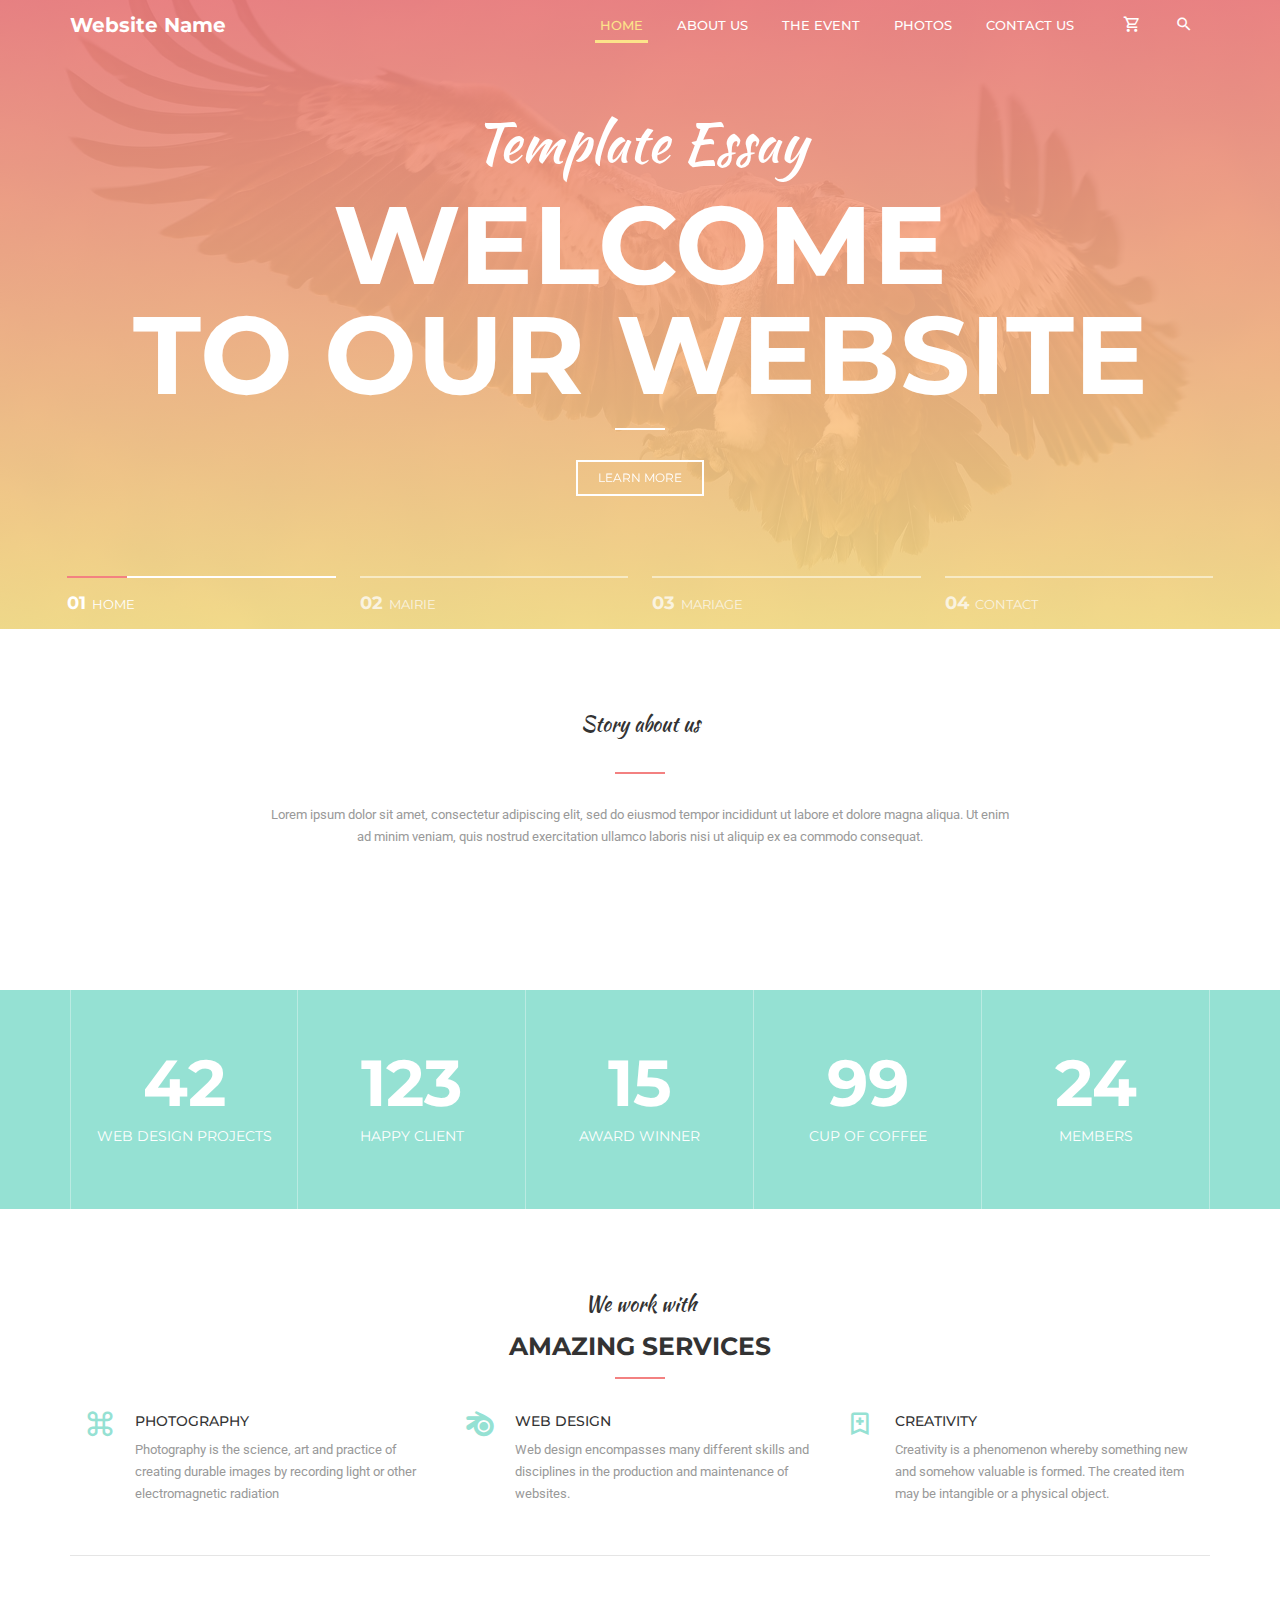
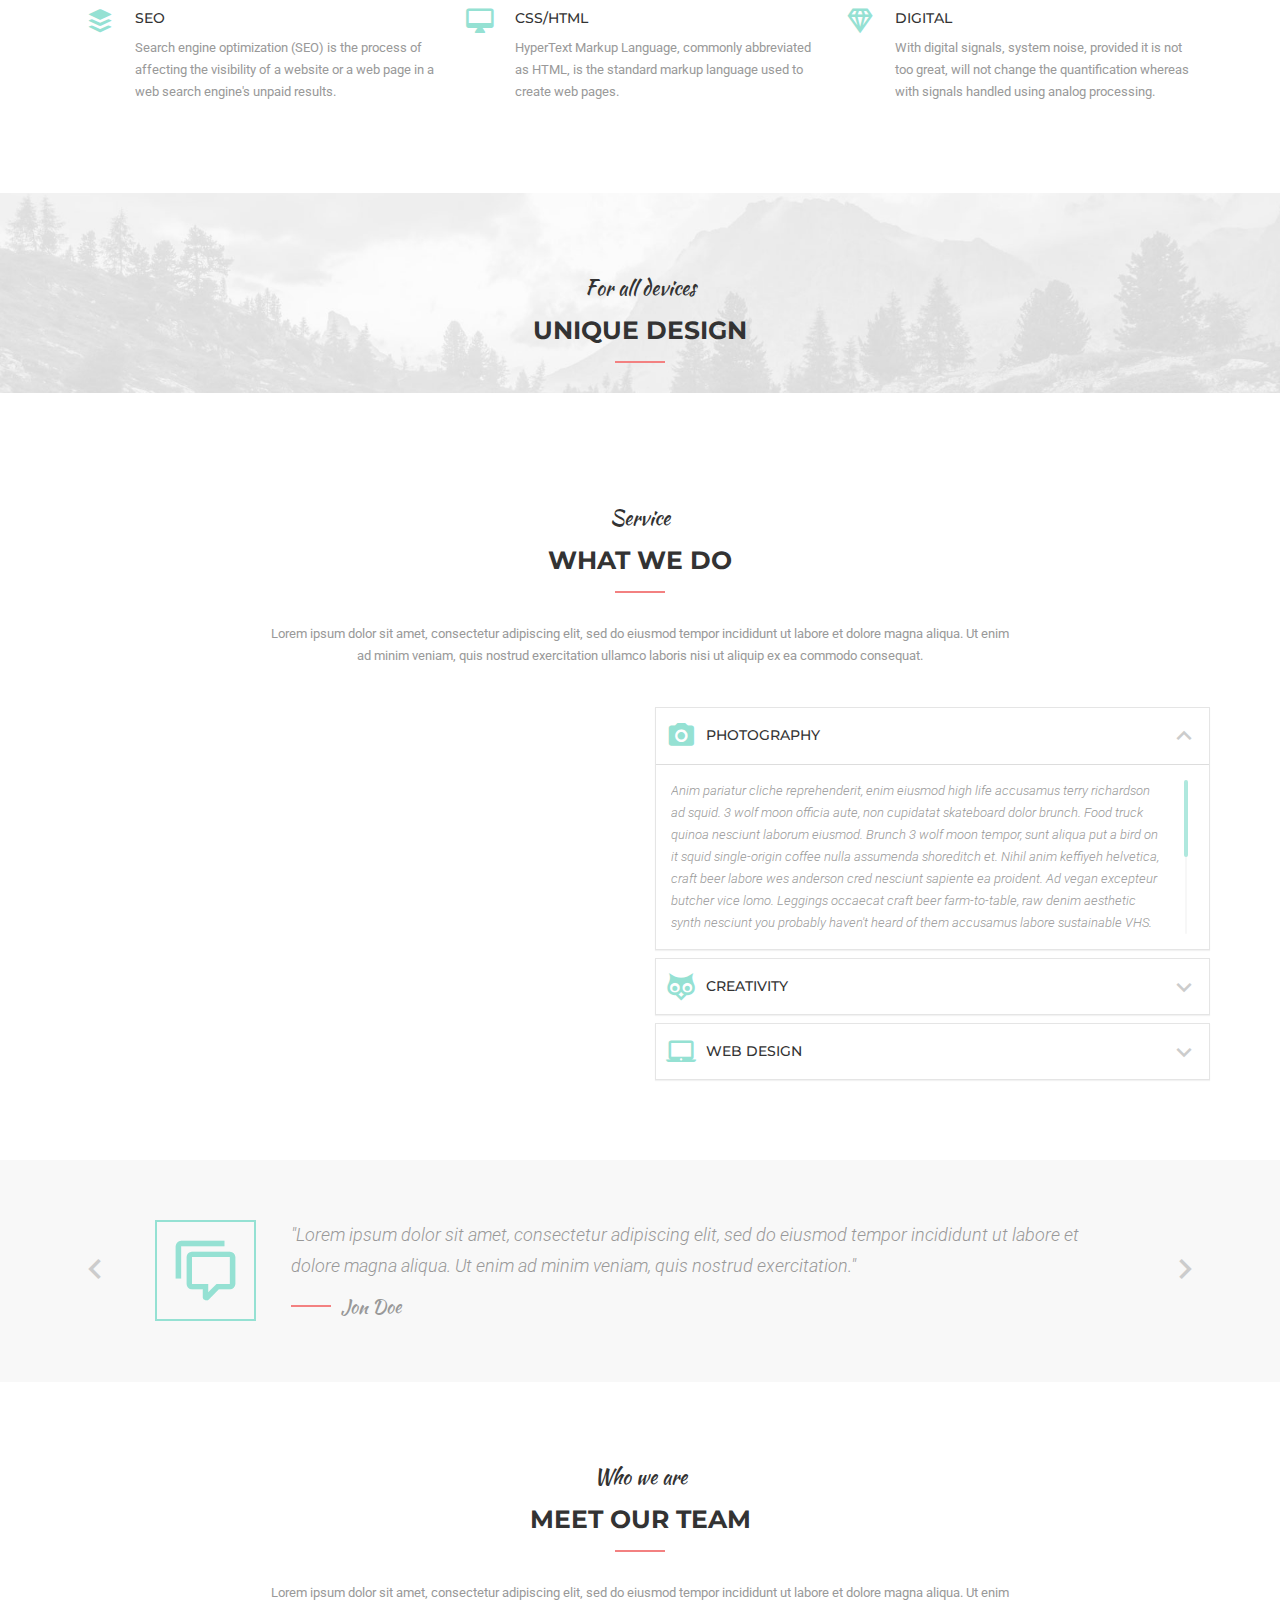
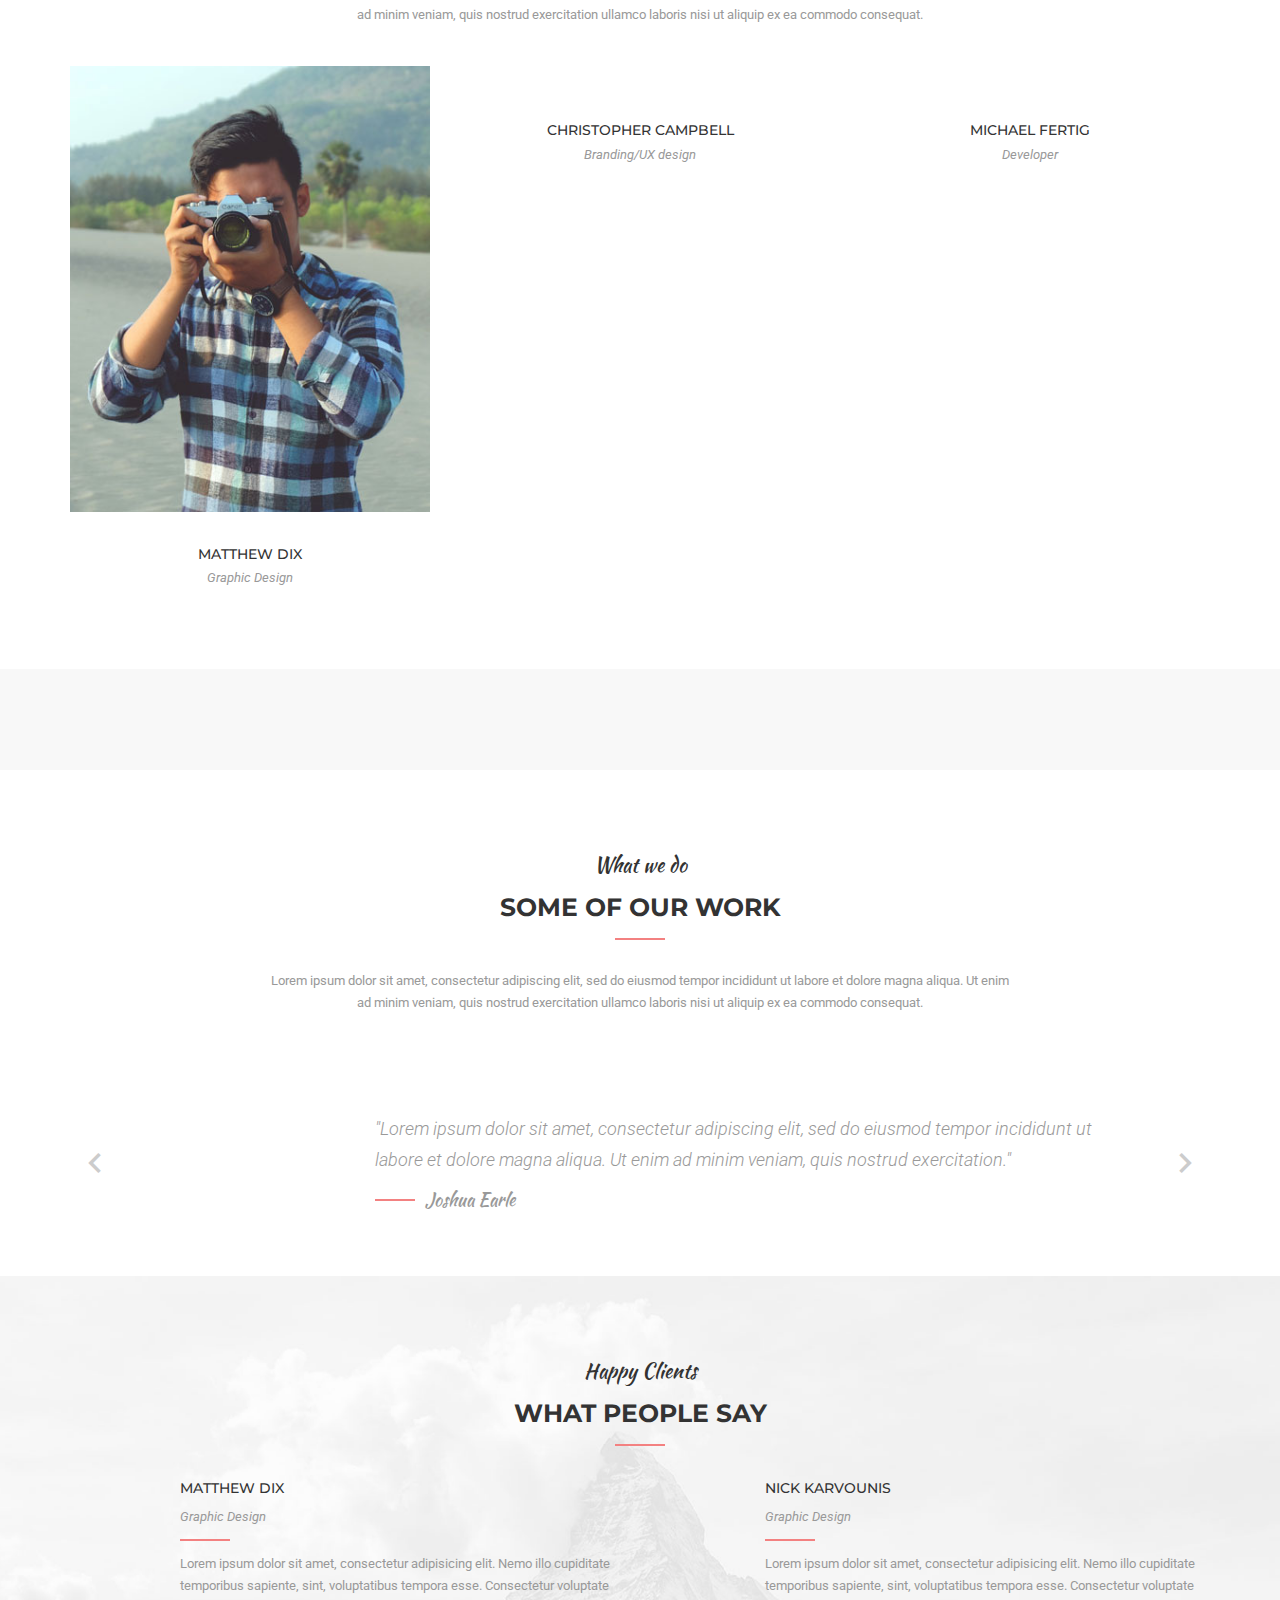
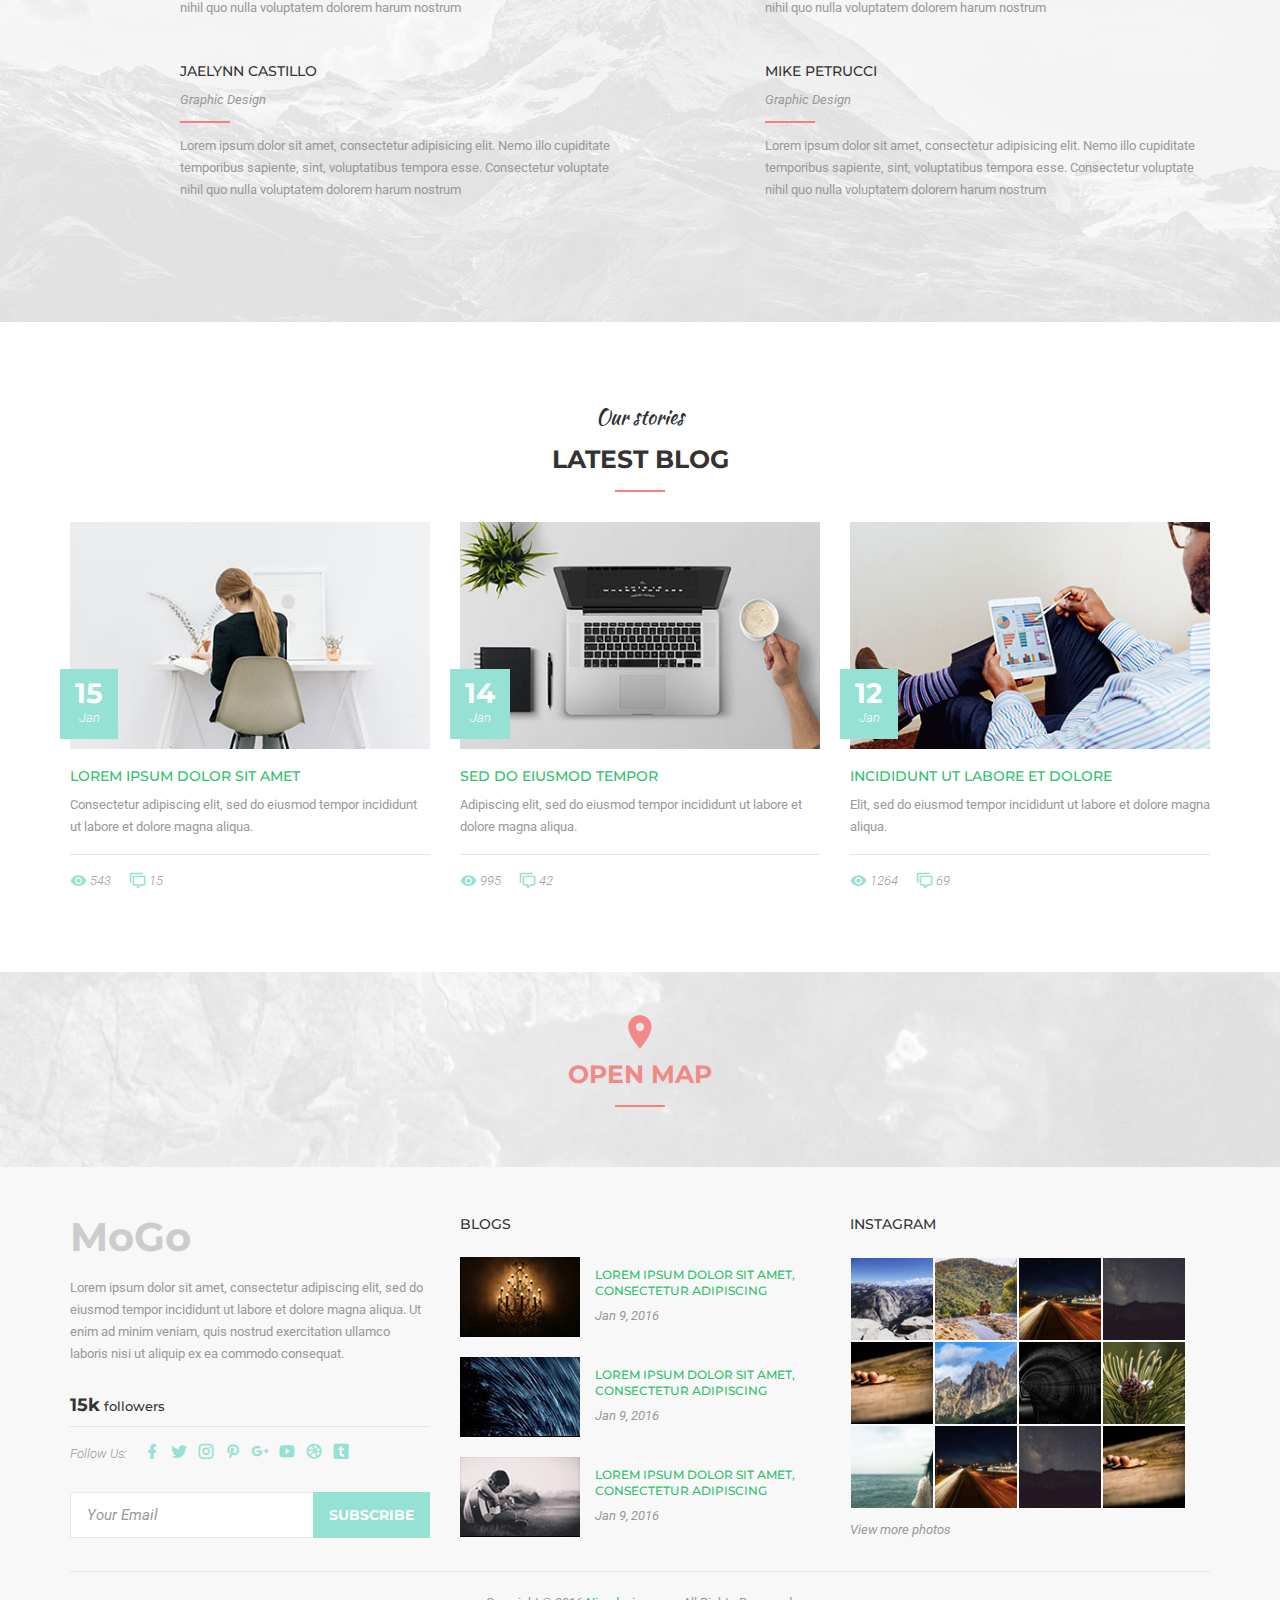
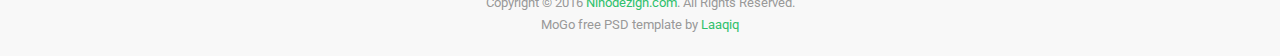
<file: index.html>
<!DOCTYPE html>
<html lang="en">
<head>
	<meta http-equiv="Content-Type" content="text/html; charset=UTF-8" />
	<meta name="viewport" content="width=device-width, initial-scale=1.0">
	<meta name="description" content="">
	<meta name="author" content="ninodezign.com, ninodezign@gmail.com">
	<meta name="copyright" content="ninodezign.com"> 
	<title>Website Name</title>
	
	<!-- favicon -->
    <link rel="shortcut icon" href="images/ico/favicon.jpg">
    <link rel="apple-touch-icon-precomposed" sizes="144x144" href="images/ico/apple-touch-icon-144-precomposed.png">
    <link rel="apple-touch-icon-precomposed" sizes="114x114" href="images/ico/apple-touch-icon-114-precomposed.png">
    <link rel="apple-touch-icon-precomposed" sizes="72x72" href="images/ico/apple-touch-icon-72-precomposed.png">
    <link rel="apple-touch-icon-precomposed" href="images/ico/apple-touch-icon-57-precomposed.png">
	
	<!-- css -->
	<link rel="stylesheet" type="text/css" href="css/bootstrap.min.css" />
	<link rel="stylesheet" type="text/css" href="css/materialdesignicons.min.css" />
	<link rel="stylesheet" type="text/css" href="css/jquery.mCustomScrollbar.min.css" />
	<link rel="stylesheet" type="text/css" href="css/prettyPhoto.css" />
	<link rel="stylesheet" type="text/css" href="css/unslider.css" />
	<link rel="stylesheet" type="text/css" href="css/template.css" />
	
</head>

<body data-target="#nino-navbar" data-spy="scroll">

	<!-- Header
    ================================================== -->
	<header id="nino-header">
		<div id="nino-headerInner">					
			<nav id="nino-navbar" class="navbar navbar-default" role="navigation">
				<div class="container">

					<!-- Brand and toggle get grouped for better mobile display -->
					<div class="navbar-header">
						<button type="button" class="navbar-toggle collapsed" data-toggle="collapse" data-target="#nino-navbar-collapse">
							<span class="sr-only">Toggle navigation</span>
							<span class="icon-bar"></span>
							<span class="icon-bar"></span>
							<span class="icon-bar"></span>
						</button>
						<a class="navbar-brand" href="homepage.html">Website Name</a>
					</div>

					<!-- Collect the nav links, forms, and other content for toggling -->
					<div class="nino-menuItem pull-right">
						<div class="collapse navbar-collapse pull-left" id="nino-navbar-collapse">
							<ul class="nav navbar-nav">
								<li class="active"><a href="#nino-header">Home <span class="sr-only">(current)</span></a></li>
								<li><a href="#nino-story">About Us</a></li>
								<li><a href="#nino-services">The event</a></li>
								<li><a href="#nino-ourTeam">Photos</a></li>
								<li><a href="#nino-portfolio">Contact us</a></li>
								<!--<li><a href="#nino-latestBlog">Blog</a></li>-->
							</ul>
						</div><!-- /.navbar-collapse -->
						<ul class="nino-iconsGroup nav navbar-nav">
							<li><a href="#"><i class="mdi mdi-cart-outline nino-icon"></i></a></li>
							<li><a href="#" class="nino-search"><i class="mdi mdi-magnify nino-icon"></i></a></li>
						</ul>
					</div>
				</div><!-- /.container-fluid -->
			</nav>

			<section id="nino-slider" class="carousel slide container" data-ride="carousel">
				
				<!-- Wrapper for slides -->
				<div class="carousel-inner" role="listbox">
					<div class="item active">
						<h2 class="nino-sectionHeading">
							<span class="nino-subHeading">Template Essay</span>
							Welcome <br>to our website
						</h2>
						<a href="#" class="nino-btn">Learn more</a>
					</div>
					<div class="item">
						<h2 class="nino-sectionHeading">
							<span class="nino-subHeading">
                Template Essay</span>
              Welcome <br>to our website
						</h2>
						<a href="#" class="nino-btn">Learn more</a>
					</div>
					<div class="item">
						<h2 class="nino-sectionHeading">
							<span class="nino-subHeading">Template Essay</span>
              Welcome <br>to our website
						</h2>
						<a href="#" class="nino-btn">Learn more</a>
					</div>
					<div class="item">
						<h2 class="nino-sectionHeading">
							<span class="nino-subHeading">Template Essay</span>
              Welcome <br>to our website
						</h2>
						<a href="#" class="nino-btn">Learn more</a>
					</div>
				</div>

				<!-- Indicators -->
				<ol class="carousel-indicators clearfix">
					<li data-target="#nino-slider" data-slide-to="0" class="active">
						<div class="inner">
							<span class="number">01</span> Home	
						</div>
					</li>
					<li data-target="#nino-slider" data-slide-to="1">
						<div class="inner">
							<span class="number">02</span> Mairie						</div>
					</li>
					<li data-target="#nino-slider" data-slide-to="2">
						<div class="inner">
							<span class="number">03</span> Mariage
						</div>
					</li>
					<li data-target="#nino-slider" data-slide-to="3">
						<div class="inner">
							<span class="number">04</span> Contact
						</div>
					</li>
				</ol>
			</section>
		</div>
	</header><!--/#header-->

	<!-- Story About Us
    ================================================== -->
	<section id="nino-story">
		<div class="container">
			<h2 class="nino-sectionHeading">
				<span class="nino-subHeading">Story about us</span>
				
			</h2>
			<p class="nino-sectionDesc">Lorem ipsum dolor sit amet, consectetur adipiscing elit, sed do eiusmod tempor incididunt ut labore et dolore magna aliqua. Ut enim ad minim veniam, quis nostrud exercitation ullamco laboris nisi ut aliquip ex ea commodo consequat. </p>
			<div class="sectionContent">
				<div class="row nino-hoverEffect">
					<div class="col-md-4 col-sm-4">
						<div class="item">
							<a class="overlay" href="#">
								<span class="content">
									<i class="mdi mdi-account-multiple nino-icon"></i>
									super team
								</span>
								<!--<img src="images/story/img-1.jpg" alt="">-->
							</a>
						</div>
					</div>
					<div class="col-md-4 col-sm-4">
						<div class="item">
							<a class="overlay" href="#">
								<span class="content">
									<i class="mdi mdi-image-filter-center-focus-weak nino-icon"></i>
									Creativity
								</span>
								<!--<img src="images/story/img-2.jpg" alt="">-->
							</a>
						</div>
					</div>
					<div class="col-md-4 col-sm-4">
						<div class="item">
							<a class="overlay" href="#">
								<span class="content">
									<i class="mdi mdi-airplay nino-icon"></i>
									Digital
								</span>
								<!--<img src="images/story/img-3.jpg" alt="">-->
							</a>
						</div>
					</div>
				</div>
			</div>
		</div>		
	</section><!--/#nino-story-->

	<!-- Counting
    ================================================== -->
    <section id="nino-counting">
    	<div class="container">
    		<div layout="row" class="verticalStretch">
    			<div class="item">
    				<div class="number">42</div>
    				<div class="text">Web Design Projects</div>
    			</div>
    			<div class="item">
    				<div class="number">123</div>
    				<div class="text">happy client</div>
    			</div>
    			<div class="item">
    				<div class="number">15</div>
    				<div class="text">award winner</div>
    			</div>
    			<div class="item">
    				<div class="number">99</div>
    				<div class="text">cup of coffee</div>
    			</div>
    			<div class="item">
    				<div class="number">24</div>
    				<div class="text">members</div>
    			</div>
    		</div>
    	</div>
    </section><!--/#nino-counting-->

    <!-- Services
    ================================================== -->
    <section id="nino-services">
    	<div class="container">
    		<h2 class="nino-sectionHeading">
				<span class="nino-subHeading">We work with</span>
				Amazing Services
			</h2>
			<div class="sectionContent">			
				<div class="fw" layout="row">
					<div class="col-md-4 col-sm-6 item ">
						<div layout="row">
							<i class="mdi mdi-apple-keyboard-command nino-icon fsr"></i>
							<div>
								<h4 class="nino-serviceTitle">Photography</h4>
								<p>Photography is the science, art and practice of creating durable images by recording light or other electromagnetic radiation</p>
							</div>
						</div>
					</div>
					<div class="col-md-4 col-sm-6 item ">
						<div layout="row">
							<i class="mdi mdi-blender nino-icon fsr"></i>
							<div>
								<h4 class="nino-serviceTitle">Web Design</h4>
								<p>Web design encompasses many different skills and disciplines in the production and maintenance of websites.</p>
							</div>
						</div>
					</div>
					<div class="col-md-4 col-sm-6 item ">
						<div layout="row">
							<i class="mdi mdi-bookmark-plus-outline nino-icon fsr"></i>
							<div>
								<h4 class="nino-serviceTitle">Creativity</h4>
								<p>Creativity is a phenomenon whereby something new and somehow valuable is formed. The created item may be intangible or a physical object.</p>
							</div>
						</div>
					</div>
					<div class="col-md-4 col-sm-6 item ">
						<div layout="row">
							<i class="mdi mdi-buffer nino-icon fsr"></i>
							<div>
								<h4 class="nino-serviceTitle">seo</h4>
								<p>Search engine optimization (SEO) is the process of affecting the visibility of a website or a web page in a web search engine's unpaid results.</p>
							</div>
						</div>
					</div>
					<div class="col-md-4 col-sm-6 item ">
						<div layout="row">
							<i class="mdi mdi-desktop-mac nino-icon fsr"></i>
							<div>
								<h4 class="nino-serviceTitle">Css/Html</h4>
								<p>HyperText Markup Language, commonly abbreviated as HTML, is the standard markup language used to create web pages. </p>
							</div>
						</div>
					</div>
					<div class="col-md-4 col-sm-6 item ">
						<div layout="row">
							<i class="mdi mdi-diamond nino-icon fsr"></i>
							<div>
								<h4 class="nino-serviceTitle">digital</h4>
								<p>With digital signals, system noise, provided it is not too great, will not change the quantification whereas with signals handled using analog processing.</p>
							</div>
						</div>
					</div>
				</div>
			</div>
    	</div>
    </section><!--/#nino-services-->

    <!-- Unique Design
    ================================================== -->
    <section id="nino-uniqueDesign">
    	<div class="container">
    		<h2 class="nino-sectionHeading">
				<span class="nino-subHeading">For all devices</span>
				Unique design
			</h2>
			<div class="sectionContent">
				<div class="nino-devices">
					<!--<img class="tablet" src="images/unique-design/img-1.png" alt="">
					<img class="mobile" src="images/unique-design/img-2.png" alt="">-->
				</div>
			</div>
    	</div>
    </section><!--/#nino-uniqueDesign-->

    <!-- What We Do
    ================================================== -->
    <section id="nino-whatWeDo">
    	<div class="container">
    		<h2 class="nino-sectionHeading">
				<span class="nino-subHeading">Service</span>
				what we do
			</h2>
			<p class="nino-sectionDesc">
				Lorem ipsum dolor sit amet, consectetur adipiscing elit, sed do eiusmod tempor incididunt ut labore et dolore magna aliqua. Ut enim ad minim veniam, quis nostrud exercitation ullamco laboris nisi ut aliquip ex ea commodo consequat. 
			</p>
			<div class="sectionContent">
				<div class="row">
					<div class="col-md-6">
						<div class="text-center">
							<!--<img src="images/what-we-do/img-1.jpg" alt="">-->
						</div>
					</div>
					<div class="col-md-6">
						<div class="panel-group" id="accordion" role="tablist" aria-multiselectable="true">
							<div class="panel panel-default">
								<div class="panel-heading" role="tab" id="headingOne">
									<h4 class="panel-title">
										<a role="button" data-toggle="collapse" data-parent="#accordion" href="#collapseOne" aria-expanded="true" aria-controls="collapseOne">
											<i class="mdi mdi-chevron-up nino-icon arrow"></i>
											<i class="mdi mdi-camera nino-icon"></i> 
											Photography
										</a>
									</h4>
								</div>
								<div id="collapseOne" class="panel-collapse collapse in" role="tabpanel" aria-labelledby="headingOne">
									<div class="panel-body">
										Anim pariatur cliche reprehenderit, enim eiusmod high life accusamus terry richardson ad squid. 3 wolf moon officia aute, non cupidatat skateboard dolor brunch. Food truck quinoa nesciunt laborum eiusmod. Brunch 3 wolf moon tempor, sunt aliqua put a bird on it squid single-origin coffee nulla assumenda shoreditch et. Nihil anim keffiyeh helvetica, craft beer labore wes anderson cred nesciunt sapiente ea proident. Ad vegan excepteur butcher vice lomo. Leggings occaecat craft beer farm-to-table, raw denim aesthetic synth nesciunt you probably haven't heard of them accusamus labore sustainable VHS. Anim pariatur cliche reprehenderit, enim eiusmod high life accusamus terry richardson ad squid. 3 wolf moon officia aute, non cupidatat skateboard dolor brunch. Food truck quinoa nesciunt laborum eiusmod. Brunch 3 wolf moon tempor, sunt aliqua put a bird on it squid single-origin coffee nulla assumenda shoreditch et. Nihil anim keffiyeh helvetica, craft beer labore wes anderson cred nesciunt sapiente ea proident. Ad vegan excepteur butcher vice lomo. Leggings occaecat craft beer farm-to-table, raw denim aesthetic synth nesciunt you probably haven't heard of them accusamus labore sustainable VHS.
									</div>
								</div>
							</div>
							<div class="panel panel-default">
								<div class="panel-heading" role="tab" id="headingTwo">
									<h4 class="panel-title">
										<a class="collapsed" role="button" data-toggle="collapse" data-parent="#accordion" href="#collapseTwo" aria-expanded="false" aria-controls="collapseTwo">
											<i class="mdi mdi-chevron-up nino-icon arrow"></i>
											<i class="mdi mdi-owl nino-icon"></i> 
											creativity
										</a>
									</h4>
								</div>
								<div id="collapseTwo" class="panel-collapse collapse" role="tabpanel" aria-labelledby="headingTwo">
									<div class="panel-body">
										Anim pariatur cliche reprehenderit, enim eiusmod high life accusamus terry richardson ad squid. 3 wolf moon officia aute, non cupidatat skateboard dolor brunch. Food truck quinoa nesciunt laborum eiusmod. Brunch 3 wolf moon tempor, sunt aliqua put a bird on it squid single-origin coffee nulla assumenda shoreditch et. Nihil anim keffiyeh helvetica, craft beer labore wes anderson cred nesciunt sapiente ea proident. Ad vegan excepteur butcher vice lomo. Leggings occaecat craft beer farm-to-table, raw denim aesthetic synth nesciunt you probably haven't heard of them accusamus labore sustainable VHS. Anim pariatur cliche reprehenderit, enim eiusmod high life accusamus terry richardson ad squid. 3 wolf moon officia aute, non cupidatat skateboard dolor brunch. Food truck quinoa nesciunt laborum eiusmod. Brunch 3 wolf moon tempor, sunt aliqua put a bird on it squid single-origin coffee nulla assumenda shoreditch et. Nihil anim keffiyeh helvetica, craft beer labore wes anderson cred nesciunt sapiente ea proident. Ad vegan excepteur butcher vice lomo. Leggings occaecat craft beer farm-to-table, raw denim aesthetic synth nesciunt you probably haven't heard of them accusamus labore sustainable VHS.
									</div>
								</div>
							</div>
							<div class="panel panel-default">
								<div class="panel-heading" role="tab" id="headingThree">
									<h4 class="panel-title">
										<a class="collapsed" role="button" data-toggle="collapse" data-parent="#accordion" href="#collapseThree" aria-expanded="false" aria-controls="collapseThree">
											<i class="mdi mdi-chevron-up nino-icon arrow"></i>
											<i class="mdi mdi-laptop-mac nino-icon"></i> 
											web design
										</a>
									</h4>
								</div>
								<div id="collapseThree" class="panel-collapse collapse" role="tabpanel" aria-labelledby="headingThree">
									<div class="panel-body">
										Anim pariatur cliche reprehenderit, enim eiusmod high life accusamus terry richardson ad squid. 3 wolf moon officia aute, non cupidatat skateboard dolor brunch. Food truck quinoa nesciunt laborum eiusmod. Brunch 3 wolf moon tempor, sunt aliqua put a bird on it squid single-origin coffee nulla assumenda shoreditch et. Nihil anim keffiyeh helvetica, craft beer labore wes anderson cred nesciunt sapiente ea proident. Ad vegan excepteur butcher vice lomo. Leggings occaecat craft beer farm-to-table, raw denim aesthetic synth nesciunt you probably haven't heard of them accusamus labore sustainable VHS. Anim pariatur cliche reprehenderit, enim eiusmod high life accusamus terry richardson ad squid. 3 wolf moon officia aute, non cupidatat skateboard dolor brunch. Food truck quinoa nesciunt laborum eiusmod. Brunch 3 wolf moon tempor, sunt aliqua put a bird on it squid single-origin coffee nulla assumenda shoreditch et. Nihil anim keffiyeh helvetica, craft beer labore wes anderson cred nesciunt sapiente ea proident. Ad vegan excepteur butcher vice lomo. Leggings occaecat craft beer farm-to-table, raw denim aesthetic synth nesciunt you probably haven't heard of them accusamus labore sustainable VHS.
									</div>
								</div>
							</div>
						</div>
					</div>
				</div>
			</div>
    	</div>
    </section><!--/#nino-whatWeDo-->

    <!-- Testimonial
    ================================================== -->
    <section class="nino-testimonial">
    	<div class="container">
    		<div class="nino-testimonialSlider">
				<ul>
					<li>
						<div layout="row">
							<div class="nino-symbol fsr">
								<i class="mdi mdi-comment-multiple-outline nino-icon"></i>
							</div>
							<div>
								<p class="quote">"Lorem ipsum dolor sit amet, consectetur adipiscing elit, sed do eiusmod tempor incididunt ut labore et dolore magna aliqua. Ut enim ad minim veniam, quis nostrud exercitation."</p>
								<span class="name">Jon Doe</span>
							</div>
						</div>
					</li>
					<li>
						<div layout="row">
							<div class="nino-symbol fsr">
								<i class="mdi mdi-wechat nino-icon"></i>	
							</div>
							<div>
								<p class="quote">"Lorem ipsum dolor sit amet, consectetur adipiscing elit, sed do eiusmod tempor incididunt ut labore et dolore magna aliqua. Ut enim ad minim veniam, quis nostrud exercitation."</p>
								<span class="name">Jon Doe</span>
							</div>
						</div>
					</li>
					<li>
						<div layout="row">
							<div class="nino-symbol fsr">
								<i class="mdi mdi-message-text-outline nino-icon"></i>
							</div>
							<div>
								<p class="quote">"Lorem ipsum dolor sit amet, consectetur adipiscing elit, sed do eiusmod tempor incididunt ut labore et dolore magna aliqua. Ut enim ad minim veniam, quis nostrud exercitation."</p>
								<span class="name">Jon Doe</span>
							</div>
						</div>
					</li>
				</ul>
			</div>
    	</div>
    </section><!--/#nino-testimonial-->

    <!-- Our Team
    ================================================== -->
	<section id="nino-ourTeam">
		<div class="container">
			<h2 class="nino-sectionHeading">
				<span class="nino-subHeading">Who we are</span>
				Meet our team
			</h2>
			<p class="nino-sectionDesc">
				Lorem ipsum dolor sit amet, consectetur adipiscing elit, sed do eiusmod tempor incididunt ut labore et dolore magna aliqua. Ut enim ad minim veniam, quis nostrud exercitation ullamco laboris nisi ut aliquip ex ea commodo consequat. 
			</p>
			<div class="sectionContent">
				<div class="row nino-hoverEffect">
					<div class="col-md-4 col-sm-4">
						<div class="item">
							<div class="overlay" href="#">
								<div class="content">
									<a href="#" class="nino-icon"><i class="mdi mdi-facebook"></i></a>
									<a href="#" class="nino-icon"><i class="mdi mdi-twitter"></i></a>
									<a href="#" class="nino-icon"><i class="mdi mdi-pinterest"></i></a>
									<a href="#" class="nino-icon"><i class="mdi mdi-instagram"></i></a>
								</div>
								<img src="images/our-team/img-1.jpg" alt="">
							</div>
						</div>
						<div class="info">
							<h4 class="name">Matthew Dix</h4>
							<span class="regency">Graphic Design</span>
						</div>
					</div>
					<div class="col-md-4 col-sm-4">
						<div class="item">
							<div class="overlay" href="#">
								<div class="content">
									<a href="#" class="nino-icon"><i class="mdi mdi-facebook"></i></a>
									<a href="#" class="nino-icon"><i class="mdi mdi-twitter"></i></a>
									<a href="#" class="nino-icon"><i class="mdi mdi-pinterest"></i></a>
									<a href="#" class="nino-icon"><i class="mdi mdi-instagram"></i></a>
								</div>
							<!--	<img src="images/our-team/img-2.jpg" alt="">-->
							</div>
						</div>
						<div class="info">
							<h4 class="name">Christopher Campbell</h4>
							<span class="regency">Branding/UX design</span>
						</div>
					</div>
					<div class="col-md-4 col-sm-4">
						<div class="item">
							<div class="overlay" href="#">
								<div class="content">
									<a href="#" class="nino-icon"><i class="mdi mdi-facebook"></i></a>
									<a href="#" class="nino-icon"><i class="mdi mdi-twitter"></i></a>
									<a href="#" class="nino-icon"><i class="mdi mdi-pinterest"></i></a>
									<a href="#" class="nino-icon"><i class="mdi mdi-instagram"></i></a>
								</div>
								<!--<img src="images/our-team/img-3.jpg" alt="">-->
							</div>
						</div>
						<div class="info">
							<h4 class="name">Michael Fertig </h4>
							<span class="regency">Developer</span>
						</div>
					</div>
				</div>
			</div>
		</div>
	</section><!--/#nino-ourTeam-->

	<!-- Brand
    ================================================== -->
    <section id="nino-brand">
    	<div class="container">
    		<div class="verticalCenter fw" layout="row">
    			<div class="col-md-2 col-sm-4 col-xs-6"><a href="#"><!--<img src="images/brand/img-1.png" alt="">--></a></div>
    			<div class="col-md-2 col-sm-4 col-xs-6"><a href="#"><!--<img src="images/brand/img-2.png" alt="">--></a></div>
    			<div class="col-md-2 col-sm-4 col-xs-6"><a href="#"><!--<img src="images/brand/img-3.png" alt="">--></a></div>
    			<div class="col-md-2 col-sm-4 col-xs-6"><a href="#"><!--<img src="images/brand/img-4.png" alt="">--></a></div>
    			<div class="col-md-2 col-sm-4 col-xs-6"><a href="#"><!--<img src="images/brand/img-5.png" alt="">--></a></div>
    			<div class="col-md-2 col-sm-4 col-xs-6"><a href="#"><!--<img src="images/brand/img-6.png" alt="">--></a></div>
    		</div>
    	</div>
    </section><!--/#nino-brand-->

	<!-- Portfolio
    ================================================== -->
	<section id="nino-portfolio">
		<div class="container">
			<h2 class="nino-sectionHeading">
				<span class="nino-subHeading">What we do</span>
				some of our work
			</h2>
			<p class="nino-sectionDesc">
				Lorem ipsum dolor sit amet, consectetur adipiscing elit, sed do eiusmod tempor incididunt ut labore et dolore magna aliqua. Ut enim ad minim veniam, quis nostrud exercitation ullamco laboris nisi ut aliquip ex ea commodo consequat. 
			</p>
		</div>
		<div class="sectionContent">
			<ul class="nino-portfolioItems">
				<li class="item">
					<a class="nino-prettyPhoto" rel="prettyPhoto[gallery1]" title="Development Mobile" href="images/our-work/img-1.jpg">
						<!--<img src="images/our-work/img-1.jpg" />-->
						<div class="overlay">
							<div class="content">
								<i class="mdi mdi-crown nino-icon"></i>
								<h4 class="title">creatively designed</h4>
								<span class="desc">Lorem ipsum dolor sit</span>
							</div>
						</div>
					</a>
				</li>
				<li class="item">
					<a class="nino-prettyPhoto" rel="prettyPhoto[gallery1]" title="Development Mobile" href="images/our-work/img-2.jpg">
						<!--<img src="images/our-work/img-2.jpg" />-->
						<div class="overlay">
							<div class="content">
								<i class="mdi mdi-cube-outline nino-icon"></i>
								<h4 class="title">creatively designed</h4>
								<span class="desc">Lorem ipsum dolor sit</span>
							</div>
						</div>
					</a>
				</li>
				<li class="item">
					<a class="nino-prettyPhoto" rel="prettyPhoto[gallery1]" title="Development Mobile" href="images/our-work/img-3.jpg">
						<!--<img src="images/our-work/img-3.jpg" />-->
						<div class="overlay">
							<div class="content">
								<i class="mdi mdi-desktop-mac nino-icon"></i>
								<h4 class="title">creatively designed</h4>
								<span class="desc">Lorem ipsum dolor sit</span>
							</div>
						</div>
					</a>
				</li>
				<li class="item">
					<a class="nino-prettyPhoto" rel="prettyPhoto[gallery1]" title="Development Mobile" href="images/our-work/img-4.jpg">
						<!--<img src="images/our-work/img-4.jpg" />-->
						<div class="overlay">
							<div class="content">
								<i class="mdi mdi-flower nino-icon"></i>
								<h4 class="title">creatively designed</h4>
								<span class="desc">Lorem ipsum dolor sit</span>
							</div>
						</div>
					</a>
				</li>
				<li class="item">
					<a class="nino-prettyPhoto" rel="prettyPhoto[gallery1]" title="Development Mobile" href="images/our-work/img-5.jpg">
						<!--<img src="images/our-work/img-5.jpg" />-->
						<div class="overlay">
							<div class="content">
								<i class="mdi mdi-gamepad-variant nino-icon"></i>
								<h4 class="title">creatively designed</h4>
								<span class="desc">Lorem ipsum dolor sit</span>
							</div>
						</div>
					</a>
				</li>
				<li class="item">
					<a class="nino-prettyPhoto" rel="prettyPhoto[gallery1]" title="Development Mobile" href="images/our-work/img-6.jpg">
						<!--<img src="images/our-work/img-6.jpg" />-->
						<div class="overlay">
							<div class="content">
								<i class="mdi mdi-gnome nino-icon"></i>
								<h4 class="title">creatively designed</h4>
								<span class="desc">Lorem ipsum dolor sit</span>
							</div>
						</div>
					</a>
				</li>
				<li class="item">
					<a class="nino-prettyPhoto" rel="prettyPhoto[gallery1]" title="Development Mobile" href="images/our-work/img-7.jpg">
						<!--<img src="images/our-work/img-7.jpg" />-->
						<div class="overlay">
							<div class="content">
								<i class="mdi mdi-guitar-electric nino-icon"></i>
								<h4 class="title">creatively designed</h4>
								<span class="desc">Lorem ipsum dolor sit</span>
							</div>
						</div>
					</a>
				</li>
			</ul>
		</div>
	</section><!--/#nino-portfolio-->

	<!-- Testimonial
    ================================================== -->
    <section class="nino-testimonial bg-white">
    	<div class="container">
    		<div class="nino-testimonialSlider">
				<ul>
					<li>
						<div layout="row" class="verticalCenter">
							<div class="nino-avatar fsr">
								<!--<img class="img-circle img-thumbnail" src="images/testimonial/img-1.jpg" alt="">-->
							</div>
							<div>
								<p class="quote">"Lorem ipsum dolor sit amet, consectetur adipiscing elit, sed do eiusmod tempor incididunt ut labore et dolore magna aliqua. Ut enim ad minim veniam, quis nostrud exercitation."</p>
								<span class="name">Joshua Earle</span>
							</div>
						</div>
					</li>
					<li>
						<div layout="row" class="verticalCenter">
							<div class="nino-avatar fsr">
								<!--<img class="img-circle img-thumbnail" src="images/testimonial/img-2.jpg" alt="">-->
							</div>
							<div>
								<p class="quote">"Lorem ipsum dolor sit amet, consectetur adipiscing elit, sed do eiusmod tempor incididunt ut labore et dolore magna aliqua. Ut enim ad minim veniam, quis nostrud exercitation."</p>
								<span class="name">Jon Doe</span>
							</div>
						</div>
					</li>
					<li>
						<div layout="row" class="verticalCenter">
							<div class="nino-avatar fsr">
								<!--<img class="img-circle img-thumbnail" src="images/testimonial/img-3.jpg" alt="">-->
							</div>
							<div>
								<p class="quote">"Lorem ipsum dolor sit amet, consectetur adipiscing elit, sed do eiusmod tempor incididunt ut labore et dolore magna aliqua. Ut enim ad minim veniam, quis nostrud exercitation."</p>
								<span class="name">Jon Doe</span>
							</div>
						</div>
					</li>
				</ul>
			</div>
    	</div>
    </section><!--/#nino-testimonial-->

    <!-- Happy Client
    ================================================== -->
    <section id="nino-happyClient">
    	<div class="container">
    		<h2 class="nino-sectionHeading">
				<span class="nino-subHeading">Happy Clients</span>
				What people say
			</h2>
			<div class="sectionContent">
				<div class="row">
					<div class="col-md-6">
						<div layout="row" class="item">
							<div class="nino-avatar fsr">
								<!--<img class="img-circle" src="images/happy-client/img-1.jpg" alt="">-->
							</div>
							<div class="info">
								<h4 class="name">Matthew Dix</h4>
								<span class="regency">Graphic Design</span>
								<p class="desc">
									Lorem ipsum dolor sit amet, consectetur adipisicing elit. Nemo illo cupiditate temporibus sapiente, sint, voluptatibus tempora esse. Consectetur voluptate nihil quo nulla voluptatem dolorem harum nostrum
								</p>
							</div>
						</div>
					</div>
					<div class="col-md-6">
						<div layout="row" class="item">
							<div class="nino-avatar fsr">
								<!--<img class="img-circle" src="images/happy-client/img-2.jpg" alt="">-->
							</div>
							<div class="info">
								<h4 class="name">Nick Karvounis</h4>
								<span class="regency">Graphic Design</span>
								<p class="desc">
									Lorem ipsum dolor sit amet, consectetur adipisicing elit. Nemo illo cupiditate temporibus sapiente, sint, voluptatibus tempora esse. Consectetur voluptate nihil quo nulla voluptatem dolorem harum nostrum
								</p>
							</div>
						</div>
					</div>
				</div>
				<div class="row">
					<div class="col-md-6">
						<div layout="row" class="item">
							<div class="nino-avatar fsr">
								<!--<img class="img-circle" src="images/happy-client/img-3.jpg" alt="">-->
							</div>
							<div class="info">
								<h4 class="name">Jaelynn Castillo</h4>
								<span class="regency">Graphic Design</span>
								<p class="desc">
									Lorem ipsum dolor sit amet, consectetur adipisicing elit. Nemo illo cupiditate temporibus sapiente, sint, voluptatibus tempora esse. Consectetur voluptate nihil quo nulla voluptatem dolorem harum nostrum
								</p>
							</div>
						</div>
					</div>
					<div class="col-md-6">
						<div layout="row" class="item">
							<div class="nino-avatar fsr">
								<!--<img class="img-circle" src="images/happy-client/img-4.jpg" alt="">-->
							</div>
							<div class="info">
								<h4 class="name">Mike Petrucci</h4>
								<span class="regency">Graphic Design</span>
								<p class="desc">
									Lorem ipsum dolor sit amet, consectetur adipisicing elit. Nemo illo cupiditate temporibus sapiente, sint, voluptatibus tempora esse. Consectetur voluptate nihil quo nulla voluptatem dolorem harum nostrum
								</p>
							</div>
						</div>
					</div>
				</div>
			</div>
    	</div>
    </section><!--/#nino-happyClient-->

    <!-- Latest Blog
    ================================================== -->
    <section id="nino-latestBlog">
    	<div class="container">
    		<h2 class="nino-sectionHeading">
				<span class="nino-subHeading">Our stories</span>
				Latest Blog
			</h2>
			<div class="sectionContent">
				<div class="row">
					<div class="col-md-4 col-sm-4">
						<article>
							<div class="articleThumb">
								<a href="#"><img src="images/our-blog/img-1.jpg" alt=""></a>
								<div class="date">
									<span class="number">15</span>
									<span class="text">Jan</span>
								</div>
							</div>
							<h3 class="articleTitle"><a href="">Lorem ipsum dolor sit amet</a></h3>
							<p class="articleDesc">
								Consectetur adipiscing elit, sed do eiusmod tempor incididunt ut labore et dolore magna aliqua.
							</p>
							<div class="articleMeta">
								<a href="#"><i class="mdi mdi-eye nino-icon"></i> 543</a>
								<a href="#"><i class="mdi mdi-comment-multiple-outline nino-icon"></i> 15</a>
							</div>
						</article>
					</div>
					<div class="col-md-4 col-sm-4">
						<article>
							<div class="articleThumb">
								<a href="#"><img src="images/our-blog/img-2.jpg" alt=""></a>
								<div class="date">
									<span class="number">14</span>
									<span class="text">Jan</span>
								</div>
							</div>
							<h3 class="articleTitle"><a href="">sed do eiusmod tempor</a></h3>
							<p class="articleDesc">
								Adipiscing elit, sed do eiusmod tempor incididunt ut labore et dolore magna aliqua.
							</p>
							<div class="articleMeta">
								<a href="#"><i class="mdi mdi-eye nino-icon"></i> 995</a>
								<a href="#"><i class="mdi mdi-comment-multiple-outline nino-icon"></i> 42</a>
							</div>
						</article>
					</div>
					<div class="col-md-4 col-sm-4">
						<article>
							<div class="articleThumb">
								<a href="#"><img src="images/our-blog/img-3.jpg" alt=""></a>
								<div class="date">
									<span class="number">12</span>
									<span class="text">Jan</span>
								</div>
							</div>
							<h3 class="articleTitle"><a href="">incididunt ut labore et dolore</a></h3>
							<p class="articleDesc">
								Elit, sed do eiusmod tempor incididunt ut labore et dolore magna aliqua.
							</p>
							<div class="articleMeta">
								<a href="#"><i class="mdi mdi-eye nino-icon"></i> 1264</a>
								<a href="#"><i class="mdi mdi-comment-multiple-outline nino-icon"></i> 69</a>
							</div>
						</article>
					</div>
				</div>
			</div>
    	</div>
    </section><!--/#nino-latestBlog-->

    <!-- Map
    ================================================== -->
    <section id="nino-map">
    	<div class="container">
    		<h2 class="nino-sectionHeading">
    			<i class="mdi mdi-map-marker nino-icon"></i>
    			<span class="text">Open map</span>
    			<span class="text" style="display: none;">Close map</span>
    		</h2>
    		<div class="mapWrap">
	    		<iframe src="https://www.google.com/maps/embed?pb=!1m23!1m12!1m3!1d79466.26604960626!2d-0.19779784176715043!3d51.50733004537892!2m3!1f0!2f0!3f0!3m2!1i1024!2i768!4f13.1!4m8!3e6!4m0!4m5!1s0x47d8a00baf21de75%3A0x52963a5addd52a99!2sLondon%2C+UK!3m2!1d51.5073509!2d-0.1277583!5e0!3m2!1sen!2s!4v1469206441744" width="800" height="600" frameborder="0" style="border:0" allowfullscreen></iframe>
	    	</div>
    	</div>
    </section><!--/#nino-map-->
	
    <!-- Footer
    ================================================== -->
    <footer id="footer">
        <div class="container">
        	<div class="row">
        		<div class="col-md-4">
        			<div class="colInfo">
	        			<div class="footerLogo">
	        				<a href="#" >MoGo</a>	
	        			</div>
	        			<p>
	        				Lorem ipsum dolor sit amet, consectetur adipiscing elit, sed do eiusmod tempor incididunt ut labore et dolore magna aliqua. Ut enim ad minim veniam, quis nostrud exercitation ullamco laboris nisi ut aliquip ex ea commodo consequat.
	        			</p>
	        			<div class="nino-followUs">
	        				<div class="totalFollow"><span>15k</span> followers</div>
	        				<div class="socialNetwork">
	        					<span class="text">Follow Us: </span>
	        					<a href="" class="nino-icon"><i class="mdi mdi-facebook"></i></a>
	        					<a href="" class="nino-icon"><i class="mdi mdi-twitter"></i></a>
	        					<a href="" class="nino-icon"><i class="mdi mdi-instagram"></i></a>
	        					<a href="" class="nino-icon"><i class="mdi mdi-pinterest"></i></a>
	        					<a href="" class="nino-icon"><i class="mdi mdi-google-plus"></i></a>
	        					<a href="" class="nino-icon"><i class="mdi mdi-youtube-play"></i></a>
	        					<a href="" class="nino-icon"><i class="mdi mdi-dribbble"></i></a>
	        					<a href="" class="nino-icon"><i class="mdi mdi-tumblr"></i></a>
	        				</div>
	        			</div>
	        			<form action="" class="nino-subscribeForm">
	        				<div class="input-group input-group-lg">
								<input type="email" class="form-control" placeholder="Your Email" required>
								<span class="input-group-btn">
									<button class="btn btn-success" type="submit">Subscribe</button>
								</span>
							</div>
	        			</form>
        			</div>
        		</div>
        		<div class="col-md-4 col-sm-6">
        			<div class="colInfo">
	        			<h3 class="nino-colHeading">Blogs</h3>
	        			<ul class="listArticles">
	        				<li layout="row" class="verticalCenter">
	        					<a class="articleThumb fsr" href="#"><img src="images/our-blog/img-4.jpg" alt=""></a>
	        					<div class="info">
	        						<h3 class="articleTitle"><a href="#">Lorem ipsum dolor sit amet, consectetur adipiscing</a></h3>
	        						<div class="date">Jan 9, 2016</div>
	        					</div>
	        				</li>
	        				<li layout="row" class="verticalCenter">
	        					<a class="articleThumb fsr" href="#"><img src="images/our-blog/img-5.jpg" alt=""></a>
	        					<div class="info">
	        						<h3 class="articleTitle"><a href="#">Lorem ipsum dolor sit amet, consectetur adipiscing</a></h3>
	        						<div class="date">Jan 9, 2016</div>
	        					</div>
	        				</li>
	        				<li layout="row" class="verticalCenter">
	        					<a class="articleThumb fsr" href="#"><img src="images/our-blog/img-6.jpg" alt=""></a>
	        					<div class="info">
	        						<h3 class="articleTitle"><a href="#">Lorem ipsum dolor sit amet, consectetur adipiscing</a></h3>
	        						<div class="date">Jan 9, 2016</div>
	        					</div>
	        				</li>
	        			</ul>
        			</div>
        		</div>
        		<div class="col-md-4 col-sm-6">
        			<div class="colInfo">
	        			<h3 class="nino-colHeading">instagram</h3>
	        			<div class="instagramImages clearfix">
	        				<a href="#"><img src="images/instagram/img-1.jpg" alt=""></a>
	        				<a href="#"><img src="images/instagram/img-2.jpg" alt=""></a>
	        				<a href="#"><img src="images/instagram/img-3.jpg" alt=""></a>
	        				<a href="#"><img src="images/instagram/img-4.jpg" alt=""></a>
	        				<a href="#"><img src="images/instagram/img-5.jpg" alt=""></a>
	        				<a href="#"><img src="images/instagram/img-6.jpg" alt=""></a>
	        				<a href="#"><img src="images/instagram/img-7.jpg" alt=""></a>
	        				<a href="#"><img src="images/instagram/img-8.jpg" alt=""></a>
	        				<a href="#"><img src="images/instagram/img-9.jpg" alt=""></a>
	        				<a href="#"><img src="images/instagram/img-3.jpg" alt=""></a>
	        				<a href="#"><img src="images/instagram/img-4.jpg" alt=""></a>
	        				<a href="#"><img src="images/instagram/img-5.jpg" alt=""></a>
	        			</div>
	        			<a href="#" class="morePhoto">View more photos</a>
        			</div>
        		</div>
        	</div>
			<div class="nino-copyright">Copyright &copy; 2016 <a target="_blank" href="http://www.ninodezign.com/" title="Ninodezign.com - Top quality open source resources for web developer and web designer">Ninodezign.com</a>. All Rights Reserved. <br/> MoGo free PSD template by <a href="https://www.behance.net/laaqiq">Laaqiq</a></div>
        </div>
    </footer><!--/#footer-->

    <!-- Search Form - Display when click magnify icon in menu
    ================================================== -->
    <form action="" id="nino-searchForm">
    	<input type="text" placeholder="Search..." class="form-control nino-searchInput">
    	<i class="mdi mdi-close nino-close"></i>
    </form><!--/#nino-searchForm-->
	
    <!-- Scroll to top
    ================================================== -->
	<a href="#" id="nino-scrollToTop">Go to Top</a>
	
	<!-- javascript -->
	<script type="text/javascript" src="js/jquery.min.js"></script>	
	<script type="text/javascript" src="js/isotope.pkgd.min.js"></script>
	<script type="text/javascript" src="js/jquery.prettyPhoto.js"></script>
	<script type="text/javascript" src="js/bootstrap.min.js"></script>
	<script type="text/javascript" src="js/jquery.hoverdir.js"></script>
	<script type="text/javascript" src="js/modernizr.custom.97074.js"></script>
	<script type="text/javascript" src="js/jquery.mCustomScrollbar.concat.min.js"></script>
	<script type="text/javascript" src="js/unslider-min.js"></script>
	<script type="text/javascript" src="js/template.js"></script>

	<!-- Le HTML5 shim, for IE6-8 support of HTML5 elements -->
	<!--[if lt IE 9]>
	  <script src="http://html5shim.googlecode.com/svn/trunk/html5.js"></script>
	<![endif]-->
	<!-- css3-mediaqueries.js for IE less than 9 -->
	<!--[if lt IE 9]>
	    <script src="http://css3-mediaqueries-js.googlecode.com/svn/trunk/css3-mediaqueries.js"></script>
	<![endif]-->
		
</body>
</html>
</file>
<file: css/prettyPhoto.css>
div.pp_default .pp_top,div.pp_default .pp_top .pp_middle,div.pp_default .pp_top .pp_left,div.pp_default .pp_top .pp_right,div.pp_default .pp_bottom,div.pp_default .pp_bottom .pp_left,div.pp_default .pp_bottom .pp_middle,div.pp_default .pp_bottom .pp_right{height:13px}
div.pp_default .pp_top .pp_left{background:url(../images/prettyPhoto/default/sprite.png) -78px -93px no-repeat}
div.pp_default .pp_top .pp_middle{background:url(../images/prettyPhoto/default/sprite_x.png) top left repeat-x}
div.pp_default .pp_top .pp_right{background:url(../images/prettyPhoto/default/sprite.png) -112px -93px no-repeat}
div.pp_default .pp_content .ppt{color:#f8f8f8}
div.pp_default .pp_content_container .pp_left{background:url(../images/prettyPhoto/default/sprite_y.png) -7px 0 repeat-y;padding-left:13px}
div.pp_default .pp_content_container .pp_right{background:url(../images/prettyPhoto/default/sprite_y.png) top right repeat-y;padding-right:13px}
div.pp_default .pp_next:hover{background:url(../images/prettyPhoto/default/sprite_next.png) center right no-repeat;cursor:pointer}
div.pp_default .pp_previous:hover{background:url(../images/prettyPhoto/default/sprite_prev.png) center left no-repeat;cursor:pointer}
div.pp_default .pp_expand{background:url(../images/prettyPhoto/default/sprite.png) 0 -29px no-repeat;cursor:pointer;width:28px;height:28px}
div.pp_default .pp_expand:hover{background:url(../images/prettyPhoto/default/sprite.png) 0 -56px no-repeat;cursor:pointer}
div.pp_default .pp_contract{background:url(../images/prettyPhoto/default/sprite.png) 0 -84px no-repeat;cursor:pointer;width:28px;height:28px}
div.pp_default .pp_contract:hover{background:url(../images/prettyPhoto/default/sprite.png) 0 -113px no-repeat;cursor:pointer}
div.pp_default .pp_close{width:30px;height:30px;background:url(../images/prettyPhoto/default/sprite.png) 2px 1px no-repeat;cursor:pointer}
div.pp_default .pp_gallery ul li a{background:url(../images/prettyPhoto/default/default_thumb.png) center center #f8f8f8;border:1px solid #aaa}
div.pp_default .pp_social{margin-top:7px}
div.pp_default .pp_gallery a.pp_arrow_previous,div.pp_default .pp_gallery a.pp_arrow_next{position:static;left:auto}
div.pp_default .pp_nav .pp_play,div.pp_default .pp_nav .pp_pause{background:url(../images/prettyPhoto/default/sprite.png) -51px 1px no-repeat;height:30px;width:30px}
div.pp_default .pp_nav .pp_pause{background-position:-51px -29px}
div.pp_default a.pp_arrow_previous,div.pp_default a.pp_arrow_next{background:url(../images/prettyPhoto/default/sprite.png) -31px -3px no-repeat;height:20px;width:20px;margin:4px 0 0}
div.pp_default a.pp_arrow_next{left:52px;background-position:-82px -3px}
div.pp_default .pp_content_container .pp_details{margin-top:5px}
div.pp_default .pp_nav{clear:none;height:30px;width:110px;position:relative}
div.pp_default .pp_nav .currentTextHolder{font-family:Georgia;font-style:italic;color:#999;font-size:11px;left:75px;line-height:25px;position:absolute;top:2px;margin:0;padding:0 0 0 10px}
div.pp_default .pp_close:hover,div.pp_default .pp_nav .pp_play:hover,div.pp_default .pp_nav .pp_pause:hover,div.pp_default .pp_arrow_next:hover,div.pp_default .pp_arrow_previous:hover{opacity:0.7}
div.pp_default .pp_description{font-size:11px;font-weight:700;line-height:14px;margin:5px 50px 5px 0}
div.pp_default .pp_bottom .pp_left{background:url(../images/prettyPhoto/default/sprite.png) -78px -127px no-repeat}
div.pp_default .pp_bottom .pp_middle{background:url(../images/prettyPhoto/default/sprite_x.png) bottom left repeat-x}
div.pp_default .pp_bottom .pp_right{background:url(../images/prettyPhoto/default/sprite.png) -112px -127px no-repeat}
div.pp_default .pp_loaderIcon{background:url(../images/prettyPhoto/default/loader.gif) center center no-repeat}
div.light_rounded .pp_top .pp_left{background:url(../images/prettyPhoto/light_rounded/sprite.png) -88px -53px no-repeat}
div.light_rounded .pp_top .pp_right{background:url(../images/prettyPhoto/light_rounded/sprite.png) -110px -53px no-repeat}
div.light_rounded .pp_next:hover{background:url(../images/prettyPhoto/light_rounded/btnNext.png) center right no-repeat;cursor:pointer}
div.light_rounded .pp_previous:hover{background:url(../images/prettyPhoto/light_rounded/btnPrevious.png) center left no-repeat;cursor:pointer}
div.light_rounded .pp_expand{background:url(../images/prettyPhoto/light_rounded/sprite.png) -31px -26px no-repeat;cursor:pointer}
div.light_rounded .pp_expand:hover{background:url(../images/prettyPhoto/light_rounded/sprite.png) -31px -47px no-repeat;cursor:pointer}
div.light_rounded .pp_contract{background:url(../images/prettyPhoto/light_rounded/sprite.png) 0 -26px no-repeat;cursor:pointer}
div.light_rounded .pp_contract:hover{background:url(../images/prettyPhoto/light_rounded/sprite.png) 0 -47px no-repeat;cursor:pointer}
div.light_rounded .pp_close{width:75px;height:22px;background:url(../images/prettyPhoto/light_rounded/sprite.png) -1px -1px no-repeat;cursor:pointer}
div.light_rounded .pp_nav .pp_play{background:url(../images/prettyPhoto/light_rounded/sprite.png) -1px -100px no-repeat;height:15px;width:14px}
div.light_rounded .pp_nav .pp_pause{background:url(../images/prettyPhoto/light_rounded/sprite.png) -24px -100px no-repeat;height:15px;width:14px}
div.light_rounded .pp_arrow_previous{background:url(../images/prettyPhoto/light_rounded/sprite.png) 0 -71px no-repeat}
div.light_rounded .pp_arrow_next{background:url(../images/prettyPhoto/light_rounded/sprite.png) -22px -71px no-repeat}
div.light_rounded .pp_bottom .pp_left{background:url(../images/prettyPhoto/light_rounded/sprite.png) -88px -80px no-repeat}
div.light_rounded .pp_bottom .pp_right{background:url(../images/prettyPhoto/light_rounded/sprite.png) -110px -80px no-repeat}
div.dark_rounded .pp_top .pp_left{background:url(../images/prettyPhoto/dark_rounded/sprite.png) -88px -53px no-repeat}
div.dark_rounded .pp_top .pp_right{background:url(../images/prettyPhoto/dark_rounded/sprite.png) -110px -53px no-repeat}
div.dark_rounded .pp_content_container .pp_left{background:url(../images/prettyPhoto/dark_rounded/contentPattern.png) top left repeat-y}
div.dark_rounded .pp_content_container .pp_right{background:url(../images/prettyPhoto/dark_rounded/contentPattern.png) top right repeat-y}
div.dark_rounded .pp_next:hover{background:url(../images/prettyPhoto/dark_rounded/btnNext.png) center right no-repeat;cursor:pointer}
div.dark_rounded .pp_previous:hover{background:url(../images/prettyPhoto/dark_rounded/btnPrevious.png) center left no-repeat;cursor:pointer}
div.dark_rounded .pp_expand{background:url(../images/prettyPhoto/dark_rounded/sprite.png) -31px -26px no-repeat;cursor:pointer}
div.dark_rounded .pp_expand:hover{background:url(../images/prettyPhoto/dark_rounded/sprite.png) -31px -47px no-repeat;cursor:pointer}
div.dark_rounded .pp_contract{background:url(../images/prettyPhoto/dark_rounded/sprite.png) 0 -26px no-repeat;cursor:pointer}
div.dark_rounded .pp_contract:hover{background:url(../images/prettyPhoto/dark_rounded/sprite.png) 0 -47px no-repeat;cursor:pointer}
div.dark_rounded .pp_close{width:75px;height:22px;background:url(../images/prettyPhoto/dark_rounded/sprite.png) -1px -1px no-repeat;cursor:pointer}
div.dark_rounded .pp_description{margin-right:85px;color:#fff}
div.dark_rounded .pp_nav .pp_play{background:url(../images/prettyPhoto/dark_rounded/sprite.png) -1px -100px no-repeat;height:15px;width:14px}
div.dark_rounded .pp_nav .pp_pause{background:url(../images/prettyPhoto/dark_rounded/sprite.png) -24px -100px no-repeat;height:15px;width:14px}
div.dark_rounded .pp_arrow_previous{background:url(../images/prettyPhoto/dark_rounded/sprite.png) 0 -71px no-repeat}
div.dark_rounded .pp_arrow_next{background:url(../images/prettyPhoto/dark_rounded/sprite.png) -22px -71px no-repeat}
div.dark_rounded .pp_bottom .pp_left{background:url(../images/prettyPhoto/dark_rounded/sprite.png) -88px -80px no-repeat}
div.dark_rounded .pp_bottom .pp_right{background:url(../images/prettyPhoto/dark_rounded/sprite.png) -110px -80px no-repeat}
div.dark_rounded .pp_loaderIcon{background:url(../images/prettyPhoto/dark_rounded/loader.gif) center center no-repeat}
div.dark_square .pp_left,div.dark_square .pp_middle,div.dark_square .pp_right,div.dark_square .pp_content{background:#000}
div.dark_square .pp_description{color:#fff;margin:0 85px 0 0}
div.dark_square .pp_loaderIcon{background:url(../images/prettyPhoto/dark_square/loader.gif) center center no-repeat}
div.dark_square .pp_expand{background:url(../images/prettyPhoto/dark_square/sprite.png) -31px -26px no-repeat;cursor:pointer}
div.dark_square .pp_expand:hover{background:url(../images/prettyPhoto/dark_square/sprite.png) -31px -47px no-repeat;cursor:pointer}
div.dark_square .pp_contract{background:url(../images/prettyPhoto/dark_square/sprite.png) 0 -26px no-repeat;cursor:pointer}
div.dark_square .pp_contract:hover{background:url(../images/prettyPhoto/dark_square/sprite.png) 0 -47px no-repeat;cursor:pointer}
div.dark_square .pp_close{width:75px;height:22px;background:url(../images/prettyPhoto/dark_square/sprite.png) -1px -1px no-repeat;cursor:pointer}
div.dark_square .pp_nav{clear:none}
div.dark_square .pp_nav .pp_play{background:url(../images/prettyPhoto/dark_square/sprite.png) -1px -100px no-repeat;height:15px;width:14px}
div.dark_square .pp_nav .pp_pause{background:url(../images/prettyPhoto/dark_square/sprite.png) -24px -100px no-repeat;height:15px;width:14px}
div.dark_square .pp_arrow_previous{background:url(../images/prettyPhoto/dark_square/sprite.png) 0 -71px no-repeat}
div.dark_square .pp_arrow_next{background:url(../images/prettyPhoto/dark_square/sprite.png) -22px -71px no-repeat}
div.dark_square .pp_next:hover{background:url(../images/prettyPhoto/dark_square/btnNext.png) center right no-repeat;cursor:pointer}
div.dark_square .pp_previous:hover{background:url(../images/prettyPhoto/dark_square/btnPrevious.png) center left no-repeat;cursor:pointer}
div.light_square .pp_expand{background:url(../images/prettyPhoto/light_square/sprite.png) -31px -26px no-repeat;cursor:pointer}
div.light_square .pp_expand:hover{background:url(../images/prettyPhoto/light_square/sprite.png) -31px -47px no-repeat;cursor:pointer}
div.light_square .pp_contract{background:url(../images/prettyPhoto/light_square/sprite.png) 0 -26px no-repeat;cursor:pointer}
div.light_square .pp_contract:hover{background:url(../images/prettyPhoto/light_square/sprite.png) 0 -47px no-repeat;cursor:pointer}
div.light_square .pp_close{width:75px;height:22px;background:url(../images/prettyPhoto/light_square/sprite.png) -1px -1px no-repeat;cursor:pointer}
div.light_square .pp_nav .pp_play{background:url(../images/prettyPhoto/light_square/sprite.png) -1px -100px no-repeat;height:15px;width:14px}
div.light_square .pp_nav .pp_pause{background:url(../images/prettyPhoto/light_square/sprite.png) -24px -100px no-repeat;height:15px;width:14px}
div.light_square .pp_arrow_previous{background:url(../images/prettyPhoto/light_square/sprite.png) 0 -71px no-repeat}
div.light_square .pp_arrow_next{background:url(../images/prettyPhoto/light_square/sprite.png) -22px -71px no-repeat}
div.light_square .pp_next:hover{background:url(../images/prettyPhoto/light_square/btnNext.png) center right no-repeat;cursor:pointer}
div.light_square .pp_previous:hover{background:url(../images/prettyPhoto/light_square/btnPrevious.png) center left no-repeat;cursor:pointer}
div.facebook .pp_top .pp_left{background:url(../images/prettyPhoto/facebook/sprite.png) -88px -53px no-repeat}
div.facebook .pp_top .pp_middle{background:url(../images/prettyPhoto/facebook/contentPatternTop.png) top left repeat-x}
div.facebook .pp_top .pp_right{background:url(../images/prettyPhoto/facebook/sprite.png) -110px -53px no-repeat}
div.facebook .pp_content_container .pp_left{background:url(../images/prettyPhoto/facebook/contentPatternLeft.png) top left repeat-y}
div.facebook .pp_content_container .pp_right{background:url(../images/prettyPhoto/facebook/contentPatternRight.png) top right repeat-y}
div.facebook .pp_expand{background:url(../images/prettyPhoto/facebook/sprite.png) -31px -26px no-repeat;cursor:pointer}
div.facebook .pp_expand:hover{background:url(../images/prettyPhoto/facebook/sprite.png) -31px -47px no-repeat;cursor:pointer}
div.facebook .pp_contract{background:url(../images/prettyPhoto/facebook/sprite.png) 0 -26px no-repeat;cursor:pointer}
div.facebook .pp_contract:hover{background:url(../images/prettyPhoto/facebook/sprite.png) 0 -47px no-repeat;cursor:pointer}
div.facebook .pp_close{width:22px;height:22px;background:url(../images/prettyPhoto/facebook/sprite.png) -1px -1px no-repeat;cursor:pointer}
div.facebook .pp_description{margin:0 37px 0 0}
div.facebook .pp_loaderIcon{background:url(../images/prettyPhoto/facebook/loader.gif) center center no-repeat}
div.facebook .pp_arrow_previous{background:url(../images/prettyPhoto/facebook/sprite.png) 0 -71px no-repeat;height:22px;margin-top:0;width:22px}
div.facebook .pp_arrow_previous.disabled{background-position:0 -96px;cursor:default}
div.facebook .pp_arrow_next{background:url(../images/prettyPhoto/facebook/sprite.png) -32px -71px no-repeat;height:22px;margin-top:0;width:22px}
div.facebook .pp_arrow_next.disabled{background-position:-32px -96px;cursor:default}
div.facebook .pp_nav{margin-top:0}
div.facebook .pp_nav p{font-size:15px;padding:0 3px 0 4px}
div.facebook .pp_nav .pp_play{background:url(../images/prettyPhoto/facebook/sprite.png) -1px -123px no-repeat;height:22px;width:22px}
div.facebook .pp_nav .pp_pause{background:url(../images/prettyPhoto/facebook/sprite.png) -32px -123px no-repeat;height:22px;width:22px}
div.facebook .pp_next:hover{background:url(../images/prettyPhoto/facebook/btnNext.png) center right no-repeat;cursor:pointer}
div.facebook .pp_previous:hover{background:url(../images/prettyPhoto/facebook/btnPrevious.png) center left no-repeat;cursor:pointer}
div.facebook .pp_bottom .pp_left{background:url(../images/prettyPhoto/facebook/sprite.png) -88px -80px no-repeat}
div.facebook .pp_bottom .pp_middle{background:url(../images/prettyPhoto/facebook/contentPatternBottom.png) top left repeat-x}
div.facebook .pp_bottom .pp_right{background:url(../images/prettyPhoto/facebook/sprite.png) -110px -80px no-repeat}
div.pp_pic_holder a:focus{outline:none}
div.pp_overlay{background:#000;display:none;left:0;position:absolute;top:0;width:100%;z-index:9500}
div.pp_pic_holder{display:none;position:absolute;width:100px;z-index:10000}
.pp_content{height:40px;min-width:40px}
* html .pp_content{width:40px}
.pp_content_container{position:relative;text-align:left;width:100%}
.pp_content_container .pp_left{padding-left:20px}
.pp_content_container .pp_right{padding-right:20px}
.pp_content_container .pp_details{float:left;margin:10px 0 2px}
.pp_description{display:none;margin:0}
.pp_social{float:left;margin:0}
.pp_social .facebook{float:left;margin-left:5px;width:55px;overflow:hidden}
.pp_social .twitter{float:left}
.pp_nav{clear:right;float:left;margin:3px 10px 0 0}
.pp_nav p{float:left;white-space:nowrap;margin:2px 4px}
.pp_nav .pp_play,.pp_nav .pp_pause{float:left;margin-right:4px;text-indent:-10000px}
a.pp_arrow_previous,a.pp_arrow_next{display:block;float:left;height:15px;margin-top:3px;overflow:hidden;text-indent:-10000px;width:14px}
.pp_hoverContainer{position:absolute;top:0;width:100%;z-index:2000}
.pp_gallery{display:none;left:50%;margin-top:-50px;position:absolute;z-index:10000}
.pp_gallery div{float:left;overflow:hidden;position:relative}
.pp_gallery ul{float:left;height:35px;position:relative;white-space:nowrap;margin:0 0 0 5px;padding:0}
.pp_gallery ul a{border:1px rgba(0,0,0,0.5) solid;display:block;float:left;height:33px;overflow:hidden}
.pp_gallery ul a img{border:0}
.pp_gallery li{display:block;float:left;margin:0 5px 0 0;padding:0}
.pp_gallery li.default a{background:url(../images/prettyPhoto/facebook/default_thumbnail.gif) 0 0 no-repeat;display:block;height:33px;width:50px}
.pp_gallery .pp_arrow_previous,.pp_gallery .pp_arrow_next{margin-top:7px!important}
a.pp_next{background:url(../images/prettyPhoto/light_rounded/btnNext.png) 10000px 10000px no-repeat;display:block;float:right;height:100%;text-indent:-10000px;width:49%}
a.pp_previous{background:url(../images/prettyPhoto/light_rounded/btnNext.png) 10000px 10000px no-repeat;display:block;float:left;height:100%;text-indent:-10000px;width:49%}
a.pp_expand,a.pp_contract{cursor:pointer;display:none;height:20px;position:absolute;right:30px;text-indent:-10000px;top:10px;width:20px;z-index:20000}
a.pp_close{position:absolute;right:0;top:0;display:block;line-height:22px;text-indent:-10000px}
.pp_loaderIcon{display:block;height:24px;left:50%;position:absolute;top:50%;width:24px;margin:-12px 0 0 -12px}
#pp_full_res{line-height:1!important}
#pp_full_res .pp_inline{text-align:left}
#pp_full_res .pp_inline p{margin:0 0 15px}
div.ppt{color:#fff;display:none;font-size:17px;z-index:9999;margin:0 0 5px 15px}
div.pp_default .pp_content,div.light_rounded .pp_content{background-color:#fff}
div.pp_default #pp_full_res .pp_inline,div.light_rounded .pp_content .ppt,div.light_rounded #pp_full_res .pp_inline,div.light_square .pp_content .ppt,div.light_square #pp_full_res .pp_inline,div.facebook .pp_content .ppt,div.facebook #pp_full_res .pp_inline{color:#000}
div.pp_default .pp_gallery ul li a:hover,div.pp_default .pp_gallery ul li.selected a,.pp_gallery ul a:hover,.pp_gallery li.selected a{border-color:#fff}
div.pp_default .pp_details,div.light_rounded .pp_details,div.dark_rounded .pp_details,div.dark_square .pp_details,div.light_square .pp_details,div.facebook .pp_details{position:relative}
div.light_rounded .pp_top .pp_middle,div.light_rounded .pp_content_container .pp_left,div.light_rounded .pp_content_container .pp_right,div.light_rounded .pp_bottom .pp_middle,div.light_square .pp_left,div.light_square .pp_middle,div.light_square .pp_right,div.light_square .pp_content,div.facebook .pp_content{background:#fff}
div.light_rounded .pp_description,div.light_square .pp_description{margin-right:85px}
div.light_rounded .pp_gallery a.pp_arrow_previous,div.light_rounded .pp_gallery a.pp_arrow_next,div.dark_rounded .pp_gallery a.pp_arrow_previous,div.dark_rounded .pp_gallery a.pp_arrow_next,div.dark_square .pp_gallery a.pp_arrow_previous,div.dark_square .pp_gallery a.pp_arrow_next,div.light_square .pp_gallery a.pp_arrow_previous,div.light_square .pp_gallery a.pp_arrow_next{margin-top:12px!important}
div.light_rounded .pp_arrow_previous.disabled,div.dark_rounded .pp_arrow_previous.disabled,div.dark_square .pp_arrow_previous.disabled,div.light_square .pp_arrow_previous.disabled{background-position:0 -87px;cursor:default}
div.light_rounded .pp_arrow_next.disabled,div.dark_rounded .pp_arrow_next.disabled,div.dark_square .pp_arrow_next.disabled,div.light_square .pp_arrow_next.disabled{background-position:-22px -87px;cursor:default}
div.light_rounded .pp_loaderIcon,div.light_square .pp_loaderIcon{background:url(../images/prettyPhoto/light_rounded/loader.gif) center center no-repeat}
div.dark_rounded .pp_top .pp_middle,div.dark_rounded .pp_content,div.dark_rounded .pp_bottom .pp_middle{background:url(../images/prettyPhoto/dark_rounded/contentPattern.png) top left repeat}
div.dark_rounded .currentTextHolder,div.dark_square .currentTextHolder{color:#c4c4c4}
div.dark_rounded #pp_full_res .pp_inline,div.dark_square #pp_full_res .pp_inline{color:#fff}
.pp_top,.pp_bottom{height:20px;position:relative}
* html .pp_top,* html .pp_bottom{padding:0 20px}
.pp_top .pp_left,.pp_bottom .pp_left{height:20px;left:0;position:absolute;width:20px}
.pp_top .pp_middle,.pp_bottom .pp_middle{height:20px;left:20px;position:absolute;right:20px}
* html .pp_top .pp_middle,* html .pp_bottom .pp_middle{left:0;position:static}
.pp_top .pp_right,.pp_bottom .pp_right{height:20px;left:auto;position:absolute;right:0;top:0;width:20px}
.pp_fade,.pp_gallery li.default a img{display:none}
</file>
<file: css/unslider.css>
.unslider {
    overflow: auto;
    margin: 0;
    padding: 0
}
.unslider-wrap {
    position: relative
}
.unslider-wrap.unslider-carousel > li {
    float: left
}
.unslider-vertical > ul {
    height: 100%
}
.unslider-vertical li {
    float: none;
    width: 100%
}
.unslider-fade {
    position: relative
}
.unslider-fade .unslider-wrap li {
    position: absolute;
    left: 0;
    top: 0;
    right: 0;
    z-index: 8
}
.unslider-fade .unslider-wrap li.unslider-active {
    z-index: 10
}
.unslider li,
.unslider ol,
.unslider ul {
    list-style: none;
    margin: 0;
    padding: 0;
    border: none
}
.unslider-arrow {
    position: absolute;
    left: 20px;
    z-index: 2;
    cursor: pointer
}
.unslider-arrow.next {
    left: auto;
    right: 20px
}
</file>
<file: css/template.css>
/**
* @author    Ninodezign.com http://www.ninodezign.com
* @copyright Copyright (C) 2016 Ninodezign.com. All rights reserved.
* @license   Ninodezign.com Proprietary License
*/
/* ============================== DEFAULT HTML ============================== */
@import 'https://fonts.googleapis.com/css?family=Montserrat:400,700';
@import 'https://fonts.googleapis.com/css?family=Roboto:300,400,500,700';
@import 'https://fonts.googleapis.com/css?family=Kaushan+Script';
html, body {
	line-height: 1.7;
	margin: 0;
	padding: 0;
}
body {
	color: #999;
	font-size: 13px;
	font-weight: 400;
	overflow-x: hidden;
	position: relative;
	font-family: 'Roboto', sans-serif;
}
article,aside,details,figcaption,figure,footer,header,hgroup,menu,nav,section,main { 
    display: block;
}
hr {
	border-left: none;
	border-right: none;
    border-top: 1px solid #E5E5E5;
    color: #F4F4F4;
    margin: 20px 0;
    padding: 0;
}
/* =============== DEFAULT HTML - LINK STYLES =============== */
a {
	text-decoration: none;
	outline: none;
	color: #2ec06c;
	-webkit-transition: all .3s ease-in-out;
	   -moz-transition: all .3s ease-in-out;
		 -o-transition: all .3s ease-in-out;
		-ms-transition: all .3s ease-in-out;
			transition: all .3s ease-in-out;
}
a:hover {
	color: #666;
	text-decoration: none;
}
a:active {
	text-decoration: none;
}
a:focus {
	outline: none;
}
a img {
	border: none;
}
a[class*="glyphicon-"] {
	text-decoration: none;
}
/* =============== DEFAULT HTML - HEADING STYLES =============== */
h1, h2, h3, h4, h5, h6 {
	margin: 5px 0 10px;
	color: #333;
	text-transform: uppercase;
	font-family: 'Montserrat', sans-serif;
}
h1, h2 {
	font-weight: 300;
}
h1 {
	font-size: 2.2em;
}
h2 {
	font-size: 1.8em;
}
h3 {
	font-size: 22px;
}
h4 {
	font-size: 18px;
}
h5, h6 {
	font-size: 1em;
}
/* =============== DEFAULT HTML - LIST STYLES =============== */
ul, ul li,
ol, ol li,
p, form, input {
	margin: 0;
	padding: 0;
}
p {
	margin-bottom: 10px;
}
ul, ul li {
	list-style: none;
}
/* =============== DEFAULT HTML - IMAGES STYLES =============== */
img {
	border: none;
	max-width: 100%;
}
img.image-left {
	float: left;
	margin-right: 5px;
}
img.img-full-width {
	width: 100%;
}
/* =============== PREDEFINED CONTENT ALIGN =============== */
.margin-left {
	margin-left: 1em !important;
	margin-right: 0;
}
.margin-right {
	margin-left: 0;
	margin-right: 1em !important;
}
/* ============================== LAYOUT ============================== */
/* =============== LAYOUT - GENERAL LAYOUT =============== */
.container {
	position: relative;
}
[layout="row"] {
	display: -webkit-flex;
	display: -moz-flex;
	display: -ms-flexbox;
	display: flex;
}
.fsr {
	-webkit-flex-shrink: 0;
	flex-shrink: 0;
}
.fg {
	-webkit-flex-grow: 1;
	flex-grow: 1;
}
.fw {
	flex-wrap: wrap;
}
.verticalStretch {
	-ms-flex-align: stretch;
	-webkit-align-items: stretch;
	-webkit-box-align: stretch;
	align-items: stretch;
}
.verticalCenter {
	-ms-flex-align: center;
	-webkit-align-items: center;
	-webkit-box-align: center;
	align-items: center;
}
.nino-btn {
	display: inline-block;
	color: #fff;
	text-transform: uppercase;
	padding: 10px 20px;
	text-align: center;
	border: 2px solid #fff;
	font-size: 12px;
	line-height: 100%;
}
.nino-btn:hover {
	color: #fff;
}
.bg-white {
	background-color: #fff !important;
}
/* =============== HOVER EFFECT =============== */
.nino-hoverEffect {
	text-align: center;
}
.nino-hoverEffect .item {
	background: #95e1d3;
	display: inline-block;
}
.nino-hoverEffect .item .overlay {
	display: block;
	position: relative;
	left: 0;
	top: 0;
	-webkit-transition: all .3s ease-in-out;
	   -moz-transition: all .3s ease-in-out;
		 -o-transition: all .3s ease-in-out;
		-ms-transition: all .3s ease-in-out;
			transition: all .3s ease-in-out;
}
.nino-hoverEffect .item .overlay:before {
	content: "";
	position: absolute;
	left: 0;
	top: 0;
	width: 100%;
	height: 100%;
	opacity: 0;	
	-webkit-transition: all .3s ease-in-out;
	   -moz-transition: all .3s ease-in-out;
		 -o-transition: all .3s ease-in-out;
		-ms-transition: all .3s ease-in-out;
			transition: all .3s ease-in-out;
	background: rgba(243,129,129,0.9); /* fallback for old browsers */ /* Chrome 10-25, Safari 5.1-6 */
	background: -webkit-linear-gradient(top, rgba(243,129,129,0.9), rgba(252, 227, 138, 0.9));
	background: -o-linear-gradient(top, rgba(243,129,129,0.9), rgba(252, 227, 138, 0.9));
	background: linear-gradient(to bottom, rgba(243,129,129,0.9), rgba(252, 227, 138, 0.9)); /* W3C, IE 10+/ Edge, Firefox 16+, Chrome 26+, Opera 12+, Safari 7+ */
}
.nino-hoverEffect .item:hover .overlay {
	left: -10px;
	top: -10px;
}
.nino-hoverEffect .item:hover .overlay:before {
	opacity: 1;	
}
.nino-hoverEffect .content {
	position: absolute;
	left: 0;
	top: 50%;
	width: 100%;
	z-index: 1;
	opacity: 0;
	text-align: center;
	color: #fff;
	text-transform: uppercase;	
	-webkit-transform: translateY(-50%);
	   -moz-transform: translateY(-50%);
		 -o-transform: translateY(-50%);
		-ms-transform: translateY(-50%);
			transform: translateY(-50%);
}
.nino-hoverEffect .item:hover .content {
	opacity: 1;
}
/* =============== LAYOUT - HEADER AREA =============== */
#nino-header {
	position: relative;
	font-family: 'Montserrat', sans-serif;
	background: url(../images/bg-header.jpg) no-repeat center center / cover;
}
#nino-header:after {
	content: "";
	position: absolute;
	left: 0;
	top: 0;
	width: 100%;
	height: 100%;
	background: rgba(243,129,129,0.9); /* fallback for old browsers */ /* Chrome 10-25, Safari 5.1-6 */
	background: -webkit-linear-gradient(top, rgba(243,129,129,0.9), rgba(252, 227, 138, 0.9));
	background: -o-linear-gradient(top, rgba(243,129,129,0.9), rgba(252, 227, 138, 0.9));
	background: linear-gradient(to bottom, rgba(243,129,129,0.9), rgba(252, 227, 138, 0.9)); /* W3C, IE 10+/ Edge, Firefox 16+, Chrome 26+, Opera 12+, Safari 7+ */
}
#nino-headerInner {
	position: relative;
	z-index: 5;
}
/* =============== MAIN SLIDER =============== */
#nino-slider {
	padding: 40px 0 0;
}
#nino-slider .carousel-inner {
	height: 386px;
}
#nino-slider .carousel-inner > .item {
	text-align: center;
	color: #fff;
}
#nino-slider .carousel-indicators {
	width: 100%;
	left: 0;
	margin: 0;
	position: static;
	margin-top: 80px;
}
#nino-slider .carousel-indicators li,
#nino-slider .carousel-indicators li.active {
	float: left;
	width: 25%;
	height: auto;
	margin: 0;	
	text-indent: initial;
	border-radius: 0;
	background: none;
	text-align: left;
	border: none;
}
#nino-slider .carousel-indicators li .inner {
	border-top: 2px solid #f7eac4;
	position: relative;
	color: #faf3e0;
	text-transform: uppercase;
	margin: 0 12px;
	padding: 10px 0;
}
#nino-slider .carousel-indicators li:hover .inner,
#nino-slider .carousel-indicators li.active .inner {
	border-color: #fff;
	color: #fff;
}
#nino-slider .carousel-indicators li:hover .inner:after,
#nino-slider .carousel-indicators li.active .inner:after {
	content: "";
	position: absolute;
	left: 0;
	top: -2px;
	width: 60px;
	height: 2px;
	background: #f38181;
}
#nino-slider .carousel-indicators li .number {
	font-weight: 700;
	font-size: 18px;
	margin-right: 3px;
}
/* =============== LAYOUT - MENU AREA =============== */
#nino-navbar {
	background: none;
	border: none;
	border-radius: 0;
}
#nino-navbar .navbar-brand {
	color: #fff;
	font-weight: 700;
	font-size: 20px;
}
#nino-navbar .navbar-nav > li > a {
	color: #fff;
	font-weight: 500;
	text-transform: uppercase;
	border-bottom: 3px solid transparent;
	padding: 15px 5px 5px;
	margin: 0 12px;
}
#nino-navbar .navbar-nav > li > a:hover,
#nino-navbar .navbar-nav > .active > a, 
#nino-navbar .navbar-nav > .active > a:hover {
	color: #fce38a;
	border-color: #fce38a;
	background: none;
}
#nino-navbar .nino-menuItem {
	float: right;
}
#nino-navbar .nino-iconsGroup li a {
	border: none;
	font-size: 18px;
}
#nino-navbar .navbar-toggle {
	margin-right: 0;
	border: none;
}
#nino-navbar .navbar-toggle:hover,
#nino-navbar .navbar-toggle:focus {
	background: none;
}
#nino-navbar .navbar-toggle .icon-bar {
	background: #fff;
}
/* ----------- FIXED NAVBAR WITH ANIMATE ----------- */
.nino-fixed-nav #nino-navbar {
	position: fixed;
	top: 0;
	left: 0;
    width: 100%;
    background: rgba(241, 114, 114, 0.96);
    z-index: 2;
    -webkit-animation-duration: .5s;
    		animation-duration: .5s;
    -webkit-animation-fill-mode: both;
    		animation-fill-mode: both;
    -webkit-animation-name: fadeInDown;
    		animation-name: fadeInDown;
}
.nino-fixed-nav #nino-navbar .navbar-nav > li > a {
	border: none;
}
@-webkit-keyframes fadeInDown {
    0% {
        opacity: 0;
        -webkit-transform: translate3d(0, -100%, 0);
        transform: translate3d(0, -100%, 0)
    }
    100% {
        opacity: 1;
        -webkit-transform: none;
        transform: none
    }
}
@keyframes fadeInDown {
    0% {
        opacity: 0;
        -webkit-transform: translate3d(0, -100%, 0);
        transform: translate3d(0, -100%, 0)
    }
    100% {
        opacity: 1;
        -webkit-transform: none;
        transform: none
    }
}
/* =============== LAYOUT - CONTENT AREA =============== */
section {
	padding: 80px 0;
}
#nino-slider .nino-sectionHeading {
	font-size: 110px;
	color: #fff;
}
#nino-slider .nino-sectionHeading .nino-subHeading {
	font-size: 55px;
}
#nino-slider .nino-sectionHeading:after {
	background: #fff;
}
.nino-sectionHeading {
	font-weight: 700;
	font-size: 25px;
	line-height: 1;
	position: relative;
	padding-bottom: 20px;
	margin-bottom: 30px;
	text-align: center;
	color: #333;
}
.nino-sectionHeading:after {
	content: "";
	position: absolute;
	left: 50%;
	bottom: 0;
	width: 50px;
	height: 2px;
	background: #f38181;
	transform: translateX(-50%);
}
.nino-sectionHeading .nino-subHeading {
	display: block;
	text-transform: none;
	font-weight: 400;
	font-family: 'Kaushan Script', cursive;
	font-size: 20px;
	margin-bottom: 20px;
}
.nino-sectionDesc {
	text-align: center;
	max-width: 750px;
	margin: 0 auto 40px;
}
/* =============== SECTION STORY ABOUT US =============== */
#nino-story .content {
	font-weight: 700;
	font-size: 14px;
}
#nino-story .content .nino-icon {
	display: block;
	font-size: 30px;
}
/* =============== SECTION COUNTING =============== */
#nino-counting {
	padding: 0;
	background: #95e1d3;
	font-family: 'Montserrat', sans-serif;
	text-align: center;
	color: #fff;
	text-transform: uppercase;
	font-size: 14px;
}
#nino-counting .item {
	width: 20%;
	padding: 60px 5px;
	border-right: 1px solid rgba(255, 255, 255, 0.35);
}
#nino-counting .item:first-child {
	border-left: 1px solid rgba(255, 255, 255, 0.35);
}
#nino-counting .number {
	font-size: 65px;
	font-weight: 700;
	line-height: 100%;
	margin-bottom: 10px;
}
/* =============== SECTION SERVICES =============== */
#nino-services .nino-icon {
	font-size: 30px;
	margin-right: 20px;
	color: #95e1d3;
}
#nino-services .item:not(:nth-last-child(-n+3)) {
	border-bottom: 1px solid #e5e5e5;
	margin-bottom: 50px;
	padding-bottom: 40px;
}
#nino-services .nino-serviceTitle {
	font-weight: 500;
	font-size: 14px;
}
/* =============== SECTION UNIQUE DESIGN =============== */
#nino-uniqueDesign {
	padding-bottom: 0;
	margin-bottom: 30px;
	background: #e0e0e0 url(../images/unique-design/bg-unique-design.jpg) no-repeat center center / cover;
}
#nino-uniqueDesign .nino-devices {
	position: relative;
	text-align: center;
}
#nino-uniqueDesign .nino-devices .tablet {
	width: 380px;
}
#nino-uniqueDesign .nino-devices .mobile {
	position: absolute;
	bottom: -60px;
	left: 50%;
	margin-left: 140px;
	width: 170px;
}
/* =============== SECTION WHAT WE DO =============== */
#nino-whatWeDo .panel-group {
	margin: 0;
}
#nino-whatWeDo .panel-group .panel+.panel {
    margin-top: 8px;
}
#nino-whatWeDo .panel-default {
	border-color: #e5e5e5;
	border-radius: 0;
}
#nino-whatWeDo .panel-default > .panel-heading {
	background: #fff;
	padding: 0;
}
#nino-whatWeDo .panel-title {
	font-size: 14px;
}
#nino-whatWeDo .panel-title a {
	display: block;
	padding: 20px 15px 20px 50px;
	position: relative;
	text-decoration: none;
}
#nino-whatWeDo .panel-title .nino-icon {
	position: absolute;
	left: 10px;
	top: 13px;
	font-size: 30px;
	color: #95e1d3;
}
#nino-whatWeDo .panel-title .nino-icon.arrow {
	left: auto;
	right: 10px;
	color: #ccc;
}
#nino-whatWeDo .panel-title .collapsed .nino-icon.arrow {
	-webkit-transform: rotate(180deg);
	   -moz-transform: rotate(180deg);
		 -o-transform: rotate(180deg);
		-ms-transform: rotate(180deg);
			transform: rotate(180deg);
}
#nino-whatWeDo .panel-body {
	font-style: italic;
	height: 185px;
	font-weight: 300;
}
#nino-whatWeDo .mCS-default .mCSB_scrollTools .mCSB_dragger .mCSB_dragger_bar,
#nino-whatWeDo .mCS-default .mCSB_scrollTools .mCSB_dragger.mCSB_dragger_onDrag .mCSB_dragger_bar, 
#nino-whatWeDo .mCS-default .mCSB_scrollTools .mCSB_dragger:active .mCSB_dragger_bar {
	background: #95e1d3;
}
#nino-whatWeDo .mCSB_scrollTools .mCSB_draggerRail {
	background: #f5f5f5;
}
/* =============== SECTION TESTIMONIAL =============== */
.nino-testimonial {
	background: #f8f8f8;
	padding: 60px 0;
}
.nino-testimonial .unslider-arrow {
	font-size: 40px;
	color: #ccc;
	top: 50%;
	-webkit-transform: translateY(-50%);
	   -moz-transform: translateY(-50%);
		 -o-transform: translateY(-50%);
		-ms-transform: translateY(-50%);
			transform: translateY(-50%);
}
.nino-testimonialSlider {
	margin: 0 80px;
}
.nino-testimonialSlider .nino-avatar {
	width: 190px;
	margin-right: 35px;
}
.nino-testimonialSlider .nino-symbol {
	margin: 0 35px 0 5px;
}
.nino-testimonialSlider .nino-symbol .nino-icon {
	padding: 16px;
	border: 2px solid #95e1d3;
	font-size: 65px;
	color: #95e1d3;
}
.nino-testimonialSlider .quote {
	font-size: 18px;
	font-weight: 300;
	font-style: italic;
	margin-bottom: 10px;
}
.nino-testimonialSlider .name {
    font-family: 'Kaushan Script', cursive;
    font-size: 18px;
    position: relative;
    padding-left: 50px;
}
.nino-testimonialSlider .name:after {
	content: "";
	position: absolute;
	left: 0;
	top: 50%;
	width: 40px;
	height: 2px;
	background: #f38181;
	-webkit-transform: translateY(-50%);
	   -moz-transform: translateY(-50%);
		 -o-transform: translateY(-50%);
		-ms-transform: translateY(-50%);
			transform: translateY(-50%);
}
/* =============== SECTION BRAND =============== */
#nino-brand {
	padding: 50px 0;
	background: #f8f8f8;
	text-align: center;
}
#nino-brand a {
	display: block;
}
#nino-brand a:hover {
	-webkit-transform: scale(1.1,1.1);
	   -moz-transform: scale(1.1,1.1);
		 -o-transform: scale(1.1,1.1);
		-ms-transform: scale(1.1,1.1);
			transform: scale(1.1,1.1);
}
/* =============== SECTION PORTFOLIO =============== */
#nino-portfolio {
	padding-bottom: 0;
}
#nino-portfolio .nino-portfolioItems {
	position: relative;
	margin: 0;
	padding: 0;
}
#nino-portfolio .nino-portfolioItems li {
	float: left;
	width: 25%;
	background: #fff;
	position: relative;
}
#nino-portfolio .nino-portfolioItems li a,
#nino-portfolio .nino-portfolioItems li a img {
	display: block;
	position: relative;
}
#nino-portfolio .nino-portfolioItems li a {
	overflow: hidden;
	color: #fff;
}
#nino-portfolio .nino-portfolioItems li .overlay {
	position: absolute;
	width: 100%;
	height: 100%;
	text-align: center;
	background: rgba(243,129,129,0.9); /* fallback for old browsers */ /* Chrome 10-25, Safari 5.1-6 */
	background: -webkit-linear-gradient(top, rgba(243,129,129,0.9), rgba(252, 227, 138, 0.9));
	background: -o-linear-gradient(top, rgba(243,129,129,0.9), rgba(252, 227, 138, 0.9));
	background: linear-gradient(to bottom, rgba(243,129,129,0.9), rgba(252, 227, 138, 0.9)); /* W3C, IE 10+/ Edge, Firefox 16+, Chrome 26+, Opera 12+, Safari 7+ */
}
#nino-portfolio .nino-portfolioItems li .content {
	position: absolute;
	left: 0 !important;
	top: 50% !important;
	width: 100%;
	-webkit-transform: translateY(-50%);
	   -moz-transform: translateY(-50%);
		 -o-transform: translateY(-50%);
		-ms-transform: translateY(-50%);
			transform: translateY(-50%);
}
#nino-portfolio .nino-portfolioItems li .nino-icon {
	font-size: 30px;
}
#nino-portfolio .nino-portfolioItems li .title {
	color: #fff;
	font-size: 14px;
	margin: 5px 0 5px;
}
#nino-portfolio .nino-portfolioItems li .desc {
	font-style: italic;
	font-size: 12px;
}
/* =============== SECTION OUR TEAM =============== */
#nino-ourTeam .content .nino-icon {
	display: inline-block;
	font-size: 25px;
	color: #f38181;
	background: #fce38a;
	padding: 10px;
	margin: 0 -1px;
	line-height: 100%;
}
#nino-ourTeam .content .nino-icon:hover {
	color: #fff;
	background: #f38181;
}
#nino-ourTeam .info {
	margin-top: 35px;
	text-align: center;
}
#nino-ourTeam .name {
	font-size: 14px;
	margin: 0 0 5px;
}
#nino-ourTeam .regency {
	font-style: italic;
}
/* =============== SECTION HAPPY CLIENT =============== */
#nino-happyClient {
	background: url(../images/happy-client/bg-happy-client.jpg) no-repeat center center / cover;
}
#nino-happyClient .item {
	margin-bottom: 30px;
}
#nino-happyClient .nino-avatar {
	width: 80px;
	margin-right: 30px;
}
#nino-happyClient .name {
	font-size: 14px;
}
#nino-happyClient .regency {
	position: relative;
	padding-bottom: 12px;
	display: inline-block;
	font-style: italic;
	margin-bottom: 12px;
}
#nino-happyClient .regency:after {
	content: "";
	position: absolute;
	left: 0;
	bottom: 0;
	width: 50px;
	height: 2px;
	background: #f38181;
}
/* =============== SECTION LATEST BLOG =============== */
#nino-latestBlog article .articleThumb {
	position: relative;
	margin-bottom: 20px;
}
#nino-latestBlog article .date {
	position: absolute;
	background: #95e1d3;
	left: -10px;
	bottom: 10px;
	padding: 10px 15px;
	color: #fff;
	text-align: center;
}
#nino-latestBlog article .date .number {
	display: block;
	font-size: 28px;
	line-height: 100%;
	font-weight: 700;
	font-family: 'Montserrat', sans-serif;
}
#nino-latestBlog article .date .text {
	display: block;
	font-weight: 300;
	font-style: italic;
}
#nino-latestBlog article .articleTitle {
	font-size: 14px;
}
#nino-latestBlog article .articleMeta {
	border-top: 1px solid #e5e5e5;
	margin-top: 15px;
	padding-top: 15px;
}
#nino-latestBlog article .articleMeta a {
	color: #999;
	display: inline-block;
	margin-right: 15px;
	font-style: italic;
	font-weight: 300;
}
#nino-latestBlog article .articleMeta a:hover {
	color: #000;
}
#nino-latestBlog article .articleMeta .nino-icon {
	color: #95e1d3;
	font-size: 17px;
	position: relative;
	top: 2px;
}
/* =============== SECTION MAP =============== */
#nino-map {
	padding: 40px 0;
	background: url(../images/map/bg-map.jpg) no-repeat center center / cover;
}
#nino-map .nino-sectionHeading {
	color: #f28989;
	margin: 0;
	cursor: pointer;
}
#nino-map .nino-sectionHeading .nino-icon {
	display: block;
	margin-bottom: 10px;
	font-size: 40px;
}
#nino-map .mapWrap {
	visibility: hidden;
	opacity: 0;
	height: 0 !important;
	margin-top: 20px;
}
#nino-map .mapWrap iframe {
	width: 100%;
	height: 300px;
}
#nino-map.showMap .mapWrap {
	visibility: visible;
	opacity: 1;
	height: auto !important;
	border: 2px solid #ff9c00;
}
#nino-map .nino-locationInfo {
	width: 250px;
}
/* =============== LAYOUT - FOOTER AREA =============== */
footer {
	padding-top: 50px;
	background: #f8f8f8;
}
footer .nino-colHeading {
	margin: 0 0 25px;
	font-size: 14px;
}
footer .colInfo {
	margin-bottom: 30px;
}
/* ----------- COL 1 ----------- */
footer .footerLogo a {
	color: #ccc;
	font-size: 40px;
	font-family: 'Montserrat', sans-serif;
	font-weight: 700;
	display: inline-block;
	margin-bottom: 20px;
	line-height: 100%;
}
footer .nino-followUs {
	margin: 25px 0;
}
footer .nino-followUs .totalFollow {
	color: #333;
	font-weight: 500;
	font-family: 'Montserrat', sans-serif;
	border-bottom: 1px solid #e5e5e5;
	padding-bottom: 5px;
	margin-bottom: 10px;
}
footer .nino-followUs .totalFollow span {
	font-size: 18px;
	font-weight: 700;
}
footer .nino-followUs .socialNetwork .text {
	font-style: italic;
	font-weight: 300;
	display: inline-block;
	margin-right: 10px;
}
footer .nino-followUs .socialNetwork .nino-icon {
	display: inline-block;
	margin: 0 3px;
	font-size: 18px;
	color: #95e1d3;
}
footer .nino-subscribeForm .input-group input,
footer .nino-subscribeForm .input-group .btn {
	border-radius: 0;
}
footer .nino-subscribeForm .input-group input {
	border-color: #e7e7e7;
	box-shadow: none;
	font-style: italic;
	font-size: 15px;
}
footer .nino-subscribeForm .input-group .btn {
	text-transform: uppercase;
	font-weight: 700;
	font-family: 'Montserrat', sans-serif;
	font-size: 14px;
	background: #95e1d3;
	border: none;
}
/* ----------- COL 2 ----------- */
footer .listArticles > li {
	margin-bottom: 20px;
}
footer .listArticles > li:last-child {
	margin-bottom: 0;
}
footer .listArticles .articleThumb {
	width: 120px;
	margin-right: 15px;
}
footer .listArticles .articleTitle {
	font-size: 12px;
	margin: 0 0 5px;
	line-height: 1.4;
}
footer .listArticles .date {
	font-style: italic;
}
/* ----------- COL 3 ----------- */
footer .instagramImages a {
	float: left;
	width: 82px;
	margin: 1px;
}
footer .morePhoto {
	color: #999;
	font-style: italic;
	margin-top: 10px;
	display: inline-block;
}
/* ----------- COPYRIGHT ----------- */
footer .nino-copyright {
	text-align: center;
	border-top: 1px solid #e5e5e5;
	padding: 20px 0;
}
/* =============== SEARCH FORM =============== */
#nino-searchForm {
	position: fixed;
	left: 0;
	top: -100%;
	width: 100%;
	height: 100%;
	background: rgba(0,0,0,.9);
	padding: 20px;
	z-index: 10;
	opacity: 1;
	-webkit-transition: all .3s ease-in-out;
	   -moz-transition: all .3s ease-in-out;
		 -o-transition: all .3s ease-in-out;
		-ms-transition: all .3s ease-in-out;
			transition: all .3s ease-in-out;
}
#nino-searchForm.open {
	top: 0;
	opacity: 1;
}
#nino-searchForm .nino-searchInput {
    position: relative;
    top: 50%;
    height: 100px;
    box-shadow: none;
    font-size: 70px;
    background: none;
    border: none;
    border-bottom: 1px solid #333;
    font-weight: 700;
    padding: 20px 0;
    color: #fff;
    -webkit-transform: translateY(-50%);
	   -moz-transform: translateY(-50%);
		 -o-transform: translateY(-50%);
		-ms-transform: translateY(-50%);
			transform: translateY(-50%);
}
#nino-searchForm .nino-close {
	position: absolute;
	top: 20px;
	right: 20px;
	font-size: 60px;
	cursor: pointer;
}
#nino-searchForm .nino-close:hover {
	color: #fff;
}
/* =============== GO TO TOP =============== */
#nino-scrollToTop {
	width: 50px; 
	height: 50px;
	text-align: center;
	text-decoration: none;
	position: fixed;
	bottom: 10px;
	right: 10px;
	text-indent: -99999em;
	display: none;
	cursor: pointer;
	z-index: 2;
	background: #E74C3C url(../images/go-to-top.png) center center no-repeat;
}
#nino-scrollToTop:hover {
	text-decoration: none;
	background-color: #F75C4C;
}
/* =============== PRETTY PHOTO OVERRIDE =============== */
div.pp_pic_holder a {
	-webkit-transition: all 0s ease 0s;
	   -moz-transition: all 0s ease 0s;
		 -o-transition: all 0s ease 0s;
		-ms-transition: all 0s ease 0s;
			transition: all 0s ease 0s;
}
div.pp_default .pp_description {
	margin: 12px 50px 0 0;
}
div.pp_default .pp_social {
	width: 100%;
}
/* ============================================================ RESPONSIVE ============================================================ */
@media (max-width: 1200px) {

	/* =============== WHAT WE DO =============== */
	#nino-whatWeDo .panel-body {
		height: 118px;
	}
	/* =============== FOOTER =============== */
	footer .nino-followUs {
		margin: 15px 0;
	}
	footer .instagramImages a {
		width: 70px;
	}

}
@media (max-width: 992px) {
	section {
		padding: 45px 0;
	}	
	/* =============== SECTION TESTIMONIAL =============== */
	.nino-testimonial {
		padding: 30px 0;
	}
	.nino-testimonialSlider .quote {
		font-size: 13px;
	}
	.nino-testimonialSlider .nino-avatar {
		width: 130px;
	}
	/* =============== SECTION COUNTING =============== */
	#nino-counting {
		font-size: 10px;
	}
	#nino-counting .item {
		padding: 35px 5px;
	}
	#nino-counting .number {
		font-size: 50px;
	}
	/* =============== SECTION SERVICES =============== */
	#nino-services .item:not(:nth-last-child(-n+2)) {
		border-bottom: 1px solid #e5e5e5;
		margin-bottom: 30px;
    	padding-bottom: 20px;
	}
	/* =============== SECTION UNIQUE DESIGN =============== */
	#nino-uniqueDesign .nino-devices .tablet {
		width: 250px;
	}
	#nino-uniqueDesign .nino-devices .mobile {
		bottom: -38px;
		margin-left: 88px;
		width: 110px;
	}	
	/* =============== SECTION WHAT WE DO =============== */
	#nino-whatWeDo .panel-group {
		margin-top: 20px;
	}
	/* =============== SECTION OUR TEAM =============== */
	#nino-ourTeam .content .nino-icon {
		font-size: 18px;
		padding: 8px;
	}
	#nino-ourTeam .info {
		margin-top: 25px;
	}
	/* =============== SECTION BRAND =============== */
	#nino-brand {
		padding: 20px 0;
	}
	/* =============== SECTION LATEST BLOG =============== */
	#nino-latestBlog article .articleTitle {
		font-size: 11px;
	}
	#nino-latestBlog article .date {
		padding: 8px 12px;
	}
	#nino-latestBlog article .date .number {
		font-size: 18px;
	}
	#nino-latestBlog article .date .text {
		font-size: 11px;
	}

}

@media (max-width: 768px) {
	
	/* =============== HOVER EFFECT =============== */
	.nino-hoverEffect .item {
		margin-bottom: 15px;
	}
	/* =============== MAIN SLIDER =============== */
	#nino-slider {
		padding-top: 10px;
	}
	#nino-slider .carousel-inner {
		height: 270px;
	}
	#nino-slider .carousel-indicators {
		margin-top: 30px;
	}
	#nino-slider .nino-sectionHeading {
		font-size: 60px;
	}
	#nino-slider .nino-sectionHeading .nino-subHeading {
	    font-size: 35px;
	}
	/* =============== SECTION UNIQUE DESIGN =============== */
	#nino-uniqueDesign .nino-devices .mobile {
		margin-left: 65px;
	}
	/* =============== SECTION OUR TEAM =============== */
	#nino-ourTeam .info {
		margin: 0 0 20px;
	}
	/* =============== SECTION OUR WORK =============== */
	#nino-portfolio .nino-portfolioItems li {
		width: 50%;
	}
	/* =============== SECTION LATEST BLOG =============== */
	#nino-latestBlog {
		text-align: center;
	}
	#nino-latestBlog article {
		display: inline-block;
		max-width: 380px;
		margin-bottom: 30px;
		text-align: left;
	}
}

@media (max-width: 767px) {
	
	/* =============== MENU AREA =============== */
	#nino-navbar {
		background: rgba(234, 83, 83, 0.70);
	}
	#nino-navbar .navbar-header {
		padding-right: 80px;
	}
	#nino-navbar .navbar-nav > li > a {
		padding: 10px 5px 5px;
	}
	#nino-navbar .navbar-nav > li > a:hover, 
	#nino-navbar .navbar-nav > .active > a, 
	#nino-navbar .navbar-nav > .active > a:hover {
		border-color: transparent;
	}
	#nino-navbar .nino-menuItem,
	#nino-navbar .navbar-collapse {
		width: 100%;
	}
	#nino-navbar .navbar-collapse {
		background: rgba(56,56,56,0.95);
		border-color: #464646;
		position: absolute;
		z-index: 1;
		left: 0px;
	}
	#nino-navbar .nino-iconsGroup {
		position: absolute;
		right: 15px;
		top: 0;
		margin: 0;
	}
	#nino-navbar .nino-iconsGroup > li {
		display: inline-block;
	}
	#nino-navbar .nino-iconsGroup li a {
		margin: 0 0 0 15px;
		padding: 15px 0 5px;
	}
	/* =============== SECTION SERVICES =============== */
	#nino-services .item:not(:nth-last-child(-n+1)) {
		border-bottom: 1px solid #e5e5e5;
		margin-bottom: 20px;
		padding-bottom: 10px;
	}
}

@media (max-width: 640px) {
	section {
		padding: 30px 0;
	}
	.nino-sectionHeading {
		font-size: 20px;
		margin-bottom: 20px;
	}
	.nino-sectionHeading .nino-subHeading {
		font-size: 16px;
		margin-bottom: 10px;
	}
	.nino-sectionDesc {
		margin-bottom: 20px;
	}
	/* =============== MAIN SLIDER =============== */
	#nino-slider .nino-sectionHeading {
		font-size: 45px;
	}
	#nino-slider .nino-sectionHeading .nino-subHeading {
		font-size: 22px;
	}
	#nino-slider .carousel-inner {
		height: 205px;
	}
	#nino-slider .carousel-indicators li .number {
		display: none;
	}
	/* =============== SECTION COUNTING =============== */
	#nino-counting .item {
		padding: 20px 5px;
	}
	#nino-counting .number {
		font-size: 28px;
	}
	#nino-counting .text {
		font-size: 9px;
	}
	/* =============== SECTION UNIQUE DESIGN =============== */
	#nino-uniqueDesign .nino-devices .mobile {
		margin-left: 65px;
	}
	/* =============== SECTION TESTIMONIAL =============== */
	.nino-testimonialSlider {
		margin: 0 40px;
	}
	.nino-testimonialSlider .nino-symbol {
		font-size: 45px;
		margin: 0 15px 0 5px;
	}
	.nino-testimonialSlider .quote {
		font-size: 11px;
	}
	.nino-testimonialSlider .name {
		font-size: 13px;
	}
	.nino-testimonialSlider .nino-avatar {
		width: 100px;
		margin-right: 15px;
	}
	/* =============== SECTION UNIQUE DESIGN =============== */
	#nino-uniqueDesign .nino-devices .mobile {
		margin-left: 50px;
		width: 90px;
	}
	/* =============== SECTION HAPPY CLIENT =============== */
	#nino-happyClient .nino-avatar {
	    width: 50px;
	    margin-right: 15px;
	}
	/* =============== SEARCH FORM =============== */
	#nino-searchForm .nino-searchInput {
		height: 60px;
		font-size: 35px;

	}
	#nino-searchForm .nino-close {
		font-size: 40px;
	}
	/* =============== FOOTER =============== */
	footer {
		padding-top: 30px;
	}

}

@media (max-width: 480px) {
	
	/* =============== MAIN SLIDER =============== */
	#nino-slider .carousel-indicators li .inner {
		text-indent: -99999em;
		line-height: 0;
		border-width: 3px;
	}
	#nino-slider .carousel-indicators .inner:after {
		display: none;
	}
	#nino-slider .carousel-indicators li.active .inner {
		border-color: #f38181;
	}
	/* =============== SECTION TESTIMONIAL =============== */
	.nino-testimonialSlider .nino-symbol,
	.nino-testimonialSlider .nino-avatar {
		display: none;
	}
	/* =============== SECTION OUR WORK =============== */
	#nino-portfolio .nino-portfolioItems li {
		width: 100%;
	}
}
</file>
